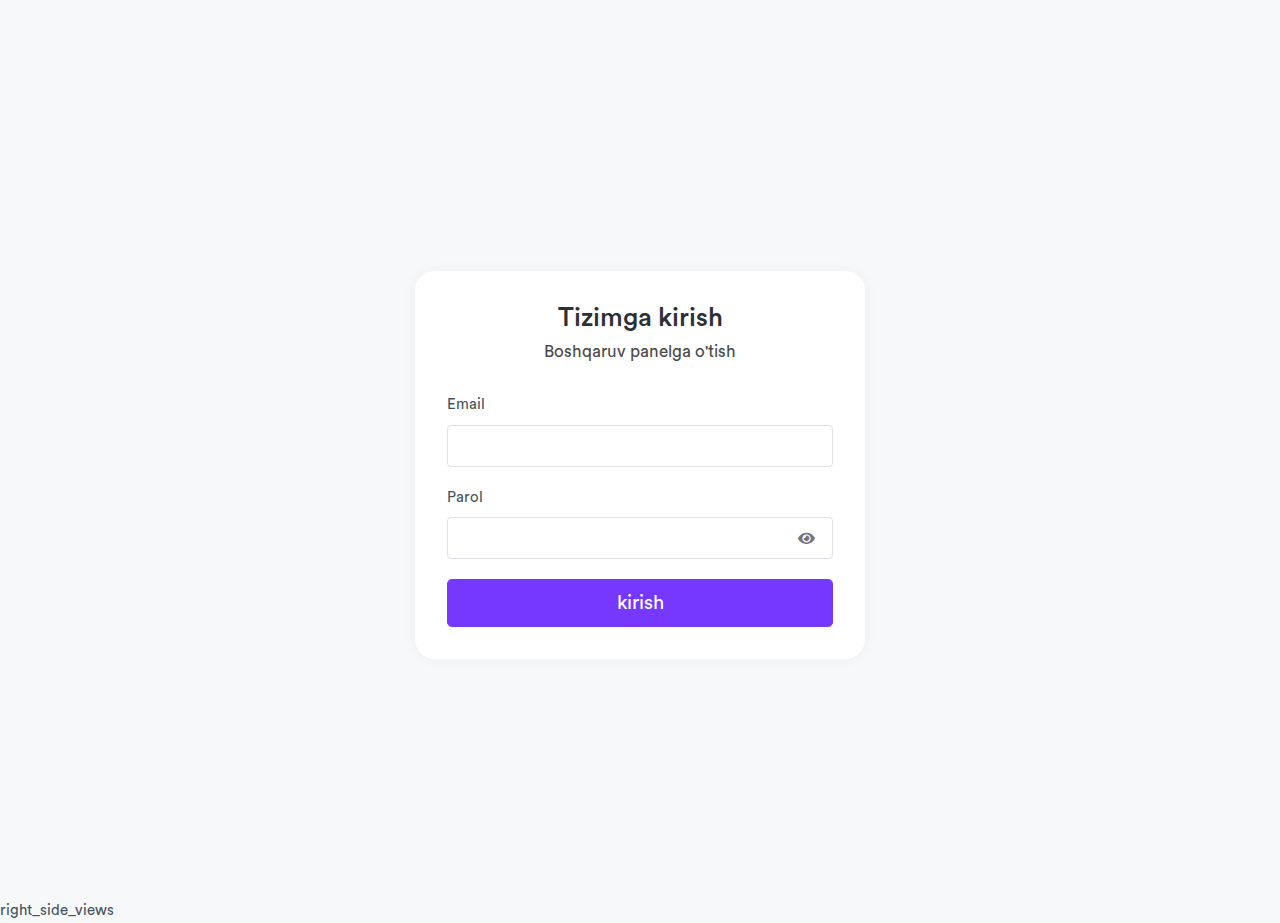
<file: login.html>
<!DOCTYPE html>
<html lang="en">
<head>
    <meta charset="utf-8">
    <meta name="viewport" content="width=device-width, initial-scale=1.0, user-scalable=0">
    <title>Face ID - Tizimga kirish </title>
    
    <link rel="stylesheet" href="assets/css/bootstrap.min.css">
    <link rel="stylesheet" href="css/index.css">
    
    <link rel="stylesheet" href="assets/plugins/fontawesome/css/fontawesome.min.css">
    <link rel="stylesheet" href="assets/plugins/fontawesome/css/all.min.css">
    
    <link rel="stylesheet" href="assets/css/style.css">
</head>
<body>
    
    <div class="alerts">
        <div class="alert_wrapper">
            
        </div>
    </div>
    
    <div class="main-wrapper login-body">
        <div class="login-wrapper">
            <div class="container">
                <div class="loginbox">
                    <div class="login-right">
                        <div class="login-right-wrap">
                            <h1>Tizimga kirish</h1>
                            <p class="account-subtitle">Boshqaruv panelga o'tish</p>
                            <form id="form" class="form" action="index.html">
                                <div class="form-group">
                                    <label class="form-control-label">Email</label>
                                    <input id="inputLogin" type="email" class="form-control">
                                </div>
                                <div class="form-group">
                                    <label class="form-control-label">Parol</label>
                                    <div class="pass-group">
                                        <input id="inputPassword" type="password" class="form-control pass-input">
                                        <span class="fas fa-eye toggle-password"></span>
                                    </div>
                                </div>
                                <button class="btn btn-lg btn-block btn-primary w-100" type="submit">kirish</button>
                            </form>
                        </div>
                    </div>
                </div>
            </div>
        </div>
    </div>
    
    <script src="assets/js/jquery-3.6.0.min.js"></script>
    
    <script src="assets/js/bootstrap.bundle.min.js"></script>
    
    <script src="assets/js/feather.min.js"></script>
    
    <script src="assets/js/script.js"></script>

    
    <script type="module" src="utils/alert.js"></script>
    <script type="module" src="js/index.js"></script>


</body>
</html>
</file>
<file: css/index.css>
body{
    position: relative;
}

/* ScrollBar styles */
::-webkit-scrollbar {
    width: 10px;
    cursor: pointer;
}
::-webkit-scrollbar-thumb {
    border-radius: 15px;
    background:cyan;
} 

#z_index {
    z-index: 9 !important;
} 
.alerts{
    display: flex;
    justify-content: end;
}

.alert_wrapper{
    position: absolute;
    display: flex;
    flex-direction: column;
    padding-top: 20px;
    /* padding-right: 20px; */
}

.aler{
    transition: all 0.5s ease;
    /* transform: translateX(100%); */
    transform: translateX(-40px);
}

.edit_btn {
    border-radius: 8px;
}
.delete_btn{
    color: white !important;
    background-color: red;
    border-radius: 8px;
}
.table.dataTable {
    margin-top: 0px !important;
}
.table_head {
    position: relative;
    width: 100%;
    height: 50px;
    margin-top: 45px;
}
.thead_fixed {
    position: sticky;
    top: 0;
    width: 100%;
    height: 20px;
    z-index: 1;
}
</file>
<file: assets/css/style.css>
@font-face{font-family:circularstd;font-style:normal;font-weight:400;src:local('Circular Std Book'),url(../fonts/CircularStd-Book.woff) format('woff')}@font-face{font-family:circularstd;font-style:italic;font-weight:400;src:local('Circular Std Book Italic'),url(../fonts/CircularStd-BookItalic.woff) format('woff')}@font-face{font-family:circularstd;font-style:normal;font-weight:500;src:local('Circular Std Medium'),url(../fonts/CircularStd-Medium.woff) format('woff')}@font-face{font-family:circularstd;font-style:italic;font-weight:500;src:local('Circular Std Medium Italic'),url(../fonts/CircularStd-MediumItalic.woff) format('woff')}@font-face{font-family:circularstd;font-style:normal;font-weight:600;src:local('Circular Std Bold'),url(../fonts/CircularStd-Bold.woff) format('woff')}@font-face{font-family:circularstd;font-style:italic;font-weight:600;src:local('Circular Std Bold Italic'),url(../fonts/CircularStd-BoldItalic.woff) format('woff')}@font-face{font-family:circularstd;font-style:normal;font-weight:800;src:local('Circular Std Black'),url(../fonts/CircularStd-Black.woff) format('woff')}@font-face{font-family:circularstd;font-style:italic;font-weight:800;src:local('Circular Std Black Italic'),url(../fonts/CircularStd-BlackItalic.woff) format('woff')}@font-face{font-family:material icons;font-style:normal;font-weight:400;src:url(../fonts/MaterialIcons-Regular.eot);src:local('Material Icons'),local('MaterialIcons-Regular'),url(../fonts/MaterialIcons-Regular.woff2) format('woff2'),url(../fonts/MaterialIcons-Regular.woff) format('woff'),url(../fonts/MaterialIcons-Regular.ttf) format('truetype')}html{height:100%}body{background-color:#f7f8f9;color:#455560;font-family:circularstd,sans-serif;font-size:.9375rem;height:100%;line-height:1.5;overflow-x:hidden}h1,h2,h3,h4,h5,h6{font-family:circularstd,sans-serif;margin-top:0;color:#2c3038}a{text-decoration:none}a:hover,a:active,a:focus{outline:none;text-decoration:none}input:-webkit-autofill,input:-webkit-autofill:hover,input:-webkit-autofill:focus{-webkit-box-shadow:0 0 0 1000px #fff inset!important}label{margin-bottom:.5rem}.form-control{border:1px solid #dee2e6;box-shadow:none;color:#333;padding:.54688rem .875rem;font-size:.875rem;height:calc(1.6em + 1.21875rem);line-height:1.6;font-weight:400;color:#1e2022}textarea.form-control{height:auto}.form-control:focus{box-shadow:0 0 10px rgba(136,136,136,.125);outline:0;border-color:#c1c9d0}.form-control-sm{height:calc(1.5em + 1rem);padding:.4375rem .65625rem;font-size:.8125rem;line-height:1.5;border-radius:.25rem}.form-control-lg{height:calc(1.5em + 1.875rem);padding:.875rem 1.09375rem;font-size:1rem;line-height:1.5;border-radius:.3125rem}a{color:#377dff}a:hover{color:#0052ea;text-decoration:none}p{margin-top:0;margin-bottom:1rem}p:last-child{margin-bottom:0}dl,ol,ul{margin-top:0;margin-bottom:0}input,button,a{transition:all .4s ease;-moz-transition:all .4s ease;-o-transition:all .4s ease;-transition:all .4s ease;-webkit-transition:all .4s ease}input,input:focus,button,button:focus{outline:none}input[type=file]{height:auto;min-height:calc(1.5em + .75rem + 2px)}input[type=text],input[type=password]{-webkit-appearance:none;-moz-appearance:none;appearance:none}textarea.form-control{resize:vertical}.navbar-nav>li{float:left}.form-group{margin-bottom:1.25rem}.form-group img{width:100%}.input-group .form-control{height:40px}.nav .open>a,.nav .open>a:focus,.nav .open>a:hover{background-color:rgba(0,0,0,.1);border-color:rgba(0,0,0,.1)}.material-icons{font-family:material icons;font-weight:400;font-style:normal;font-size:24px;display:inline-block;line-height:1;text-transform:none;letter-spacing:normal;word-wrap:normal;white-space:nowrap;direction:ltr;-webkit-font-smoothing:antialiased;text-rendering:optimizeLegibility;-moz-osx-font-smoothing:grayscale;font-feature-settings:'liga'}ul li{list-style:none}p:last-child{margin-bottom:0}.table{color:#333;max-width:100%;margin-bottom:0;width:100%}.table-striped>tbody>tr:nth-of-type(2n+1){background-color:#f8f9fa}.table.no-border>tbody>tr>td,.table>tbody>tr>th,.table.no-border>tfoot>tr>td,.table.no-border>tfoot>tr>th,.table.no-border>thead>tr>td,.table.no-border>thead>tr>th{padding:10px 8px}.table-nowrap td,.table-nowrap th{white-space:nowrap}.table.dataTable{border-collapse:collapse!important}table.table td h2{display:inline-block;font-size:inherit;font-weight:400;margin:0;padding:0;vertical-align:middle}table.table td h2.table-avatar{align-items:center;display:inline-flex;font-size:inherit;font-weight:400;margin:0;padding:0;vertical-align:middle;white-space:nowrap}.table>tbody>tr>td{padding:15px}.table .invoice-link{color:#7638ff}.table .invoice-link:hover{color:#377dff}table.table td h2 a{color:#333}table.table td h2 a:hover{color:#7638ff}table.table td .items-links{color:#1b2559}table.table td .items-links:hover{color:#7638ff}table.table td h2 span{color:#888;display:block;font-size:12px;margin-top:3px}.table thead{background-color:transparent;border-bottom:0}.table thead tr th{font-weight:500}.table.table-center td,.table.table-center th{vertical-align:middle}.table-hover tbody tr:hover{background-color:#f6f6f7}.table td,.table th{vertical-align:middle;white-space:nowrap}table.table .dropdown-action{margin-bottom:0}.table-bordered{border:1px solid rgba(0,0,0,.05)!important}.table-bordered td:first-child{border-top-left-radius:0!important;border-bottom-left-radius:0!important}.table-bordered td:last-child{border-top-right-radius:0!important;border-bottom-right-radius:0!important}.table-bordered th,.table-bordered td{border-color:rgba(0,0,0,.05)}.card-table .card-body{padding:0}.card-table .card-body .table>thead>tr>th{border-top:0}.card-table .card-body .table tr td:first-child,.card-table .card-body .table tr th:first-child{padding-left:1.5rem}.card-table .table td,.card-table .table th{border-top:1px solid #e2e5e8;padding:1rem .75rem;white-space:nowrap}.table>:not(:first-child){border:0}table.table td,table.table th{border-color:#dee2e6}.table-bordered td,.table-bordered th{border:1px solid #dee2e6}.table .dropdown-menu{width:200px;background:#fff;border:1px solid #f2ecff;box-shadow:0 4px 4px rgba(231,234,252,.75);border-radius:6px;margin-top:10px!important}.table .dropdown-item{font-weight:500;font-size:14px;color:#1b2559;display:flex;justify-content:start;align-items:center;margin-bottom:14px}.table .dropdown-item:last-child{margin-bottom:0}.dropdown-item:focus,.dropdown-item:hover{color:#7638ff;background:0 0}.table .dropdown-item.active,.table .dropdown-item:active{color:#fff;text-decoration:none;background-color:#7638ff}.table .dropdown-item i{font-size:16px}.dataTables_length select{appearance:auto}.block{display:block!important}.bullets li{list-style:inherit}#toggle_btn i{font-size:22px}.bg-1{background-color:#ffeec3}.bg-1 i{color:#ffb800}.bg-2{background-color:#d1f3ff}.bg-2 i{color:#42cdff}.bg-3{background-color:#ceffd5}.bg-3 i{color:#52fb6a}.bg-4{background-color:#fccaff}.bg-4 i{color:#f555ff}.bg-5{background-color:#ffb800}.bg-6{background-color:#42cdff}.bg-7{background-color:#52fb6a}.bg-8{background-color:#f555ff}.table .btn{white-space:nowrap}table .badge{border-radius:6px;display:inline-block;font-size:14px;min-width:105px;padding:8px 20px;font-weight:500;text-align:center}.table .bg-success-dark{background:#008f64}.table .bg-danger-dark{background:red}.feather{width:18px;height:18px}.toggle_btn-two{color:#fff}.bg-one{background-color:#ffb800}.bg-one i{color:#fff}.bg-two{background-color:#0ce0ff}.bg-two i{color:#fff}.bg-three{background-color:#17d053}.bg-three i{color:#fff}.bg-four{background-color:#f555ff}.bg-four i{color:#fff}.btn.focus,.btn:focus{box-shadow:unset}.btn-white{background-color:#fff;border-color:#e7eaf3}.btn.btn-rounded{border-radius:50px}.bg-primary,.badge-primary{background-color:#7638ff!important}a.bg-primary:focus,a.bg-primary:hover,button.bg-primary:focus,button.bg-primary:hover{background-color:#621aff!important}.bg-success,.badge-success{background-color:#22cc62!important}a.bg-success:focus,a.bg-success:hover,button.bg-success:focus,button.bg-success:hover{background-color:#1eae55!important}.bg-info,.badge-info{background-color:#009efb!important}a.bg-info:focus,a.bg-info:hover,button.bg-info:focus,button.bg-info:hover{background-color:#028ee1!important}.bg-warning,.badge-warning{background-color:#ffbc34!important}a.bg-warning:focus,a.bg-warning:hover,button.bg-warning:focus,button.bg-warning:hover{background-color:#e9ab2e!important}.bg-danger,.badge-danger{background-color:red!important}a.bg-danger:focus,a.bg-danger:hover,button.bg-danger:focus,button.bg-danger:hover{background-color:#e63333!important}.bg-white{background-color:#fff}.bg-purple,.badge-purple{background-color:#9368e9!important}.text-primary,.dropdown-menu>li>a.text-primary{color:#7638ff!important}.text-success,.dropdown-menu>li>a.text-success{color:#22cc62!important}.text-danger,.dropdown-menu>li>a.text-danger{color:red!important}.text-info,.dropdown-menu>li>a.text-info{color:#009efb!important}.text-warning,.dropdown-menu>li>a.text-warning{color:#ffbc34!important}.text-purple,.dropdown-menu>li>a.text-purple{color:#7460ee!important}.text-muted{color:#757575!important}.btn-primary{background-color:#7638ff;border:1px solid #7638ff}.btn-primary:hover,.btn-primary:focus,.btn-primary.active,.btn-primary:active,.open>.dropdown-toggle.btn-primary{background-color:#621aff;border:1px solid #621aff}.btn-primary.active.focus,.btn-primary.active:focus,.btn-primary.active:hover,.btn-primary.focus:active,.btn-primary:active:focus,.btn-primary:active:hover,.open>.dropdown-toggle.btn-primary.focus,.open>.dropdown-toggle.btn-primary:focus,.open>.dropdown-toggle.btn-primary:hover{background-color:#621aff;border:1px solid #621aff}.btn-primary.active:not(:disabled):not(.disabled),.btn-primary:active:not(:disabled):not(.disabled),.show>.btn-primary.dropdown-toggle{background-color:#621aff;border-color:#621aff;color:#fff}.btn-primary.active:focus:not(:disabled):not(.disabled),.btn-primary:active:focus:not(:disabled):not(.disabled),.show>.btn-primary.dropdown-toggle:focus{box-shadow:unset}.btn-primary.disabled,.btn-primary:disabled{background-color:#7638ff;border-color:#7638ff;color:#fff}.btn-secondary.active:focus:not(:disabled):not(.disabled),.btn-secondary:active:focus:not(:disabled):not(.disabled),.show>.btn-secondary.dropdown-toggle:focus{box-shadow:unset}.btn-success{background-color:#22cc62;border:1px solid #22cc62}.btn-success:hover,.btn-success:focus,.btn-success.active,.btn-success:active,.open>.dropdown-toggle.btn-success{background-color:#1eae55;border:1px solid #1eae55;color:#fff}.btn-success.active.focus,.btn-success.active:focus,.btn-success.active:hover,.btn-success.focus:active,.btn-success:active:focus,.btn-success:active:hover,.open>.dropdown-toggle.btn-success.focus,.open>.dropdown-toggle.btn-success:focus,.open>.dropdown-toggle.btn-success:hover{background-color:#1eae55;border:1px solid #1eae55}.btn-success.active:not(:disabled):not(.disabled),.btn-success:active:not(:disabled):not(.disabled),.show>.btn-success.dropdown-toggle{background-color:#1eae55;border-color:#1eae55;color:#fff}.btn-success.active:focus:not(:disabled):not(.disabled),.btn-success:active:focus:not(:disabled):not(.disabled),.show>.btn-success.dropdown-toggle:focus{box-shadow:unset}.btn-success.disabled,.btn-success:disabled{background-color:#22cc62;border-color:#22cc62;color:#fff}.btn-info{background-color:#009efb;border:1px solid #009efb}.btn-info:hover,.btn-info:focus,.btn-info.active,.btn-info:active,.open>.dropdown-toggle.btn-info{background-color:#028ee1;border:1px solid #028ee1}.btn-info.active.focus,.btn-info.active:focus,.btn-info.active:hover,.btn-info.focus:active,.btn-info:active:focus,.btn-info:active:hover,.open>.dropdown-toggle.btn-info.focus,.open>.dropdown-toggle.btn-info:focus,.open>.dropdown-toggle.btn-info:hover{background-color:#028ee1;border:1px solid #028ee1}.btn-info.active:not(:disabled):not(.disabled),.btn-info:active:not(:disabled):not(.disabled),.show>.btn-info.dropdown-toggle{background-color:#028ee1;border-color:#028ee1;color:#fff}.btn-info.active:focus:not(:disabled):not(.disabled),.btn-info:active:focus:not(:disabled):not(.disabled),.show>.btn-info.dropdown-toggle:focus{box-shadow:unset}.btn-info.disabled,.btn-info:disabled{background-color:#009efb;border-color:#009efb;color:#fff}.btn-warning{background-color:#ffbc34;border:1px solid #ffbc34}.btn-warning:hover,.btn-warning:focus,.btn-warning.active,.btn-warning:active,.open>.dropdown-toggle.btn-warning{background-color:#e9ab2e;border:1px solid #e9ab2e}.btn-warning.active.focus,.btn-warning.active:focus,.btn-warning.active:hover,.btn-warning.focus:active,.btn-warning:active:focus,.btn-warning:active:hover,.open>.dropdown-toggle.btn-warning.focus,.open>.dropdown-toggle.btn-warning:focus,.open>.dropdown-toggle.btn-warning:hover{background-color:#e9ab2e;border:1px solid #e9ab2e}.btn-warning.active:not(:disabled):not(.disabled),.btn-warning:active:not(:disabled):not(.disabled),.show>.btn-danger.dropdown-toggle{background-color:#e9ab2e;border-color:#e9ab2e;color:#fff}.btn-warning.active:focus:not(:disabled):not(.disabled),.btn-warning:active:focus:not(:disabled):not(.disabled),.show>.btn-warning.dropdown-toggle:focus{box-shadow:unset}.btn-warning.disabled,.btn-warning:disabled{background-color:#ffbc34;border-color:#ffbc34;color:#fff}.badge-secondary{background-color:#621aff!important}.btn-danger{background-color:red;border:1px solid red}.btn-danger:hover,.btn-danger:focus,.btn-danger.active,.btn-danger:active,.open>.dropdown-toggle.btn-danger{background-color:#ec1313;border:1px solid #ec1313}.btn-danger.active.focus,.btn-danger.active:focus,.btn-danger.active:hover,.btn-danger.focus:active,.btn-danger:active:focus,.btn-danger:active:hover,.open>.dropdown-toggle.btn-danger.focus,.open>.dropdown-toggle.btn-danger:focus,.open>.dropdown-toggle.btn-danger:hover{background-color:#ec1313;border:1px solid #ec1313}.btn-danger.active:not(:disabled):not(.disabled),.btn-danger:active:not(:disabled):not(.disabled),.show>.btn-danger.dropdown-toggle{background-color:#ec1313;border-color:#ec1313;color:#fff}.btn-danger.active:focus:not(:disabled):not(.disabled),.btn-danger:active:focus:not(:disabled):not(.disabled),.show>.btn-danger.dropdown-toggle:focus{box-shadow:unset}.btn-danger.disabled,.btn-danger:disabled{background-color:#f62d51;border-color:#f62d51;color:#fff}.btn-light.active:focus:not(:disabled):not(.disabled),.btn-light:active:focus:not(:disabled):not(.disabled),.show>.btn-light.dropdown-toggle:focus{box-shadow:unset}.btn-dark.active:focus:not(:disabled):not(.disabled),.btn-dark:active:focus:not(:disabled):not(.disabled),.show>.btn-dark.dropdown-toggle:focus{box-shadow:unset}.btn-outline-primary{color:#7638ff;border-color:#7638ff}.btn-outline-primary:hover{background-color:#7638ff;border-color:#7638ff}.btn-outline-primary:focus,.btn-outline-primary.focus{box-shadow:none}.btn-outline-primary.disabled,.btn-outline-primary:disabled{color:#7638ff;background-color:transparent}.btn-outline-primary:not(:disabled):not(.disabled):active,.btn-outline-primary:not(:disabled):not(.disabled).active,.show>.btn-outline-primary.dropdown-toggle{background-color:#7638ff;border-color:#7638ff}.btn-outline-primary:not(:disabled):not(.disabled):active:focus,.btn-outline-primary:not(:disabled):not(.disabled).active:focus,.show>.btn-outline-primary.dropdown-toggle:focus{box-shadow:none}.btn-outline-success{color:#22cc62;border-color:#22cc62}.btn-outline-success:hover{background-color:#22cc62;border-color:#22cc62}.btn-outline-success:focus,.btn-outline-success.focus{box-shadow:none}.btn-outline-success.disabled,.btn-outline-success:disabled{color:#22cc62;background-color:transparent}.btn-outline-success:not(:disabled):not(.disabled):active,.btn-outline-success:not(:disabled):not(.disabled).active,.show>.btn-outline-success.dropdown-toggle{background-color:#22cc62;border-color:#22cc62}.btn-outline-success:not(:disabled):not(.disabled):active:focus,.btn-outline-success:not(:disabled):not(.disabled).active:focus,.show>.btn-outline-success.dropdown-toggle:focus{box-shadow:none}.btn-outline-info{color:#00bcd4;border-color:#00bcd4}.btn-outline-info:hover{color:#fff;background-color:#00bcd4;border-color:#00bcd4}.btn-outline-info:focus,.btn-outline-info.focus{box-shadow:none}.btn-outline-info.disabled,.btn-outline-info:disabled{background-color:transparent;color:#00bcd4}.btn-outline-info:not(:disabled):not(.disabled):active,.btn-outline-info:not(:disabled):not(.disabled).active,.show>.btn-outline-info.dropdown-toggle{background-color:#00bcd4;border-color:#00bcd4}.btn-outline-info:not(:disabled):not(.disabled):active:focus,.btn-outline-info:not(:disabled):not(.disabled).active:focus,.show>.btn-outline-info.dropdown-toggle:focus{box-shadow:none}.btn-outline-warning{color:#ffbc34;border-color:#ffbc34}.btn-outline-warning:hover{color:#212529;background-color:#ffbc34;border-color:#ffbc34}.btn-outline-warning:focus,.btn-outline-warning.focus{box-shadow:none}.btn-outline-warning.disabled,.btn-outline-warning:disabled{background-color:transparent;color:#ffbc34}.btn-outline-warning:not(:disabled):not(.disabled):active,.btn-outline-warning:not(:disabled):not(.disabled).active,.show>.btn-outline-warning.dropdown-toggle{color:#212529;background-color:#ffbc34;border-color:#ffbc34}.btn-outline-warning:not(:disabled):not(.disabled):active:focus,.btn-outline-warning:not(:disabled):not(.disabled).active:focus,.show>.btn-outline-warning.dropdown-toggle:focus{box-shadow:none}.btn-outline-danger{color:red;border-color:red}.btn-outline-danger:hover{color:#fff;background-color:red;border-color:red}.btn-outline-danger:focus,.btn-outline-danger.focus{box-shadow:none}.btn-outline-danger.disabled,.btn-outline-danger:disabled{background-color:transparent;color:red}.btn-outline-danger:not(:disabled):not(.disabled):active,.btn-outline-danger:not(:disabled):not(.disabled).active,.show>.btn-outline-danger.dropdown-toggle{background-color:red;border-color:red}.btn-outline-danger:not(:disabled):not(.disabled):active:focus,.btn-outline-danger:not(:disabled):not(.disabled).active:focus,.show>.btn-outline-danger.dropdown-toggle:focus{box-shadow:none}.btn-outline-light{color:#ababab;border-color:#e6e6e6}.btn-outline-light.disabled,.btn-outline-light:disabled{color:#ababab}.pagination>.active>a,.pagination>.active>a:focus,.pagination>.active>a:hover,.pagination>.active>span,.pagination>.active>span:focus,.pagination>.active>span:hover{background-color:#7638ff;border-color:#7638ff}.pagination>li>a,.pagination>li>span{color:#7638ff}.page-link:hover{color:#7638ff}.page-link:focus{box-shadow:unset}.page-item.active .page-link{background-color:#7638ff;border-color:#7638ff}.dropdown-menu{border:1px solid #eff2f7;border-radius:.8rem;transform-origin:left top 0;background-color:#fff;box-shadow:0 0 1.25rem rgba(31,45,61,.08)}.navbar-nav .open .dropdown-menu{border:0;box-shadow:0 0 10px rgba(0,0,0,.1);background-color:#fff}.dropdown-menu{font-size:14px}.card{background:#fff;-webkit-box-shadow:0 0 13px 0 rgba(82,63,105,.05);box-shadow:0 0 13px 0 rgba(82,63,105,.05);margin-bottom:30px;border-radius:20px;display:inline-block;width:100%;border:0}.card-body{position:relative;padding:1.5rem}.card .card-header{border-color:#f0f1f5;background-color:#fff;padding:1.5rem}.card-header:first-child{border-top-left-radius:20px;border-top-right-radius:20px}.card-footer:last-child{border-bottom-left-radius:20px;border-bottom-right-radius:20px}.card-footer{background-color:#fff;border-top:1px solid #e6e6e6;padding:1rem}.table .thead-light th{font-size:16px;color:#1b2559;background-color:#f8f9fa;border-color:#eff2f7}.card .card-header .card-title{margin-bottom:0}.modal-footer.text-left{text-align:left}.modal-footer.text-center{text-align:center}.btn-light{border-color:#e6e6e6;color:#a6a6a6}.bootstrap-datetimepicker-widget table td.active,.bootstrap-datetimepicker-widget table td.active:hover{background-color:#7638ff;text-shadow:unset}.bootstrap-datetimepicker-widget table td.today:before{border-bottom-color:#7638ff}.bg-info-light{background-color:rgba(2,182,179,.12)!important;color:#1db9aa!important}.bg-primary-light{background-color:rgba(17,148,247,.12)!important;color:#2196f3!important}.bg-danger-light{background-color:rgb(255 218 218/49%)!important;color:red!important}.bg-warning-light{background-color:rgba(255,152,0,.12)!important;color:#f39c12!important}.bg-success-light{background-color:rgba(15,183,107,.12)!important;color:#26af48!important}.bg-purple-light{background-color:rgba(197,128,255,.12)!important;color:#c580ff!important}.bg-default-light{background-color:rgba(40,52,71,.12)!important;color:#283447!important}.card-two{border:1px solid #dbdfea;border-radius:5px}.badge-soft-primary{color:#405189;background-color:rgba(64,81,137,.1)}.badge-soft-secondary{color:#3577f1;background-color:rgba(53,119,241,.1)}.badge-soft-success{color:#0ab39c;background-color:rgba(10,179,156,.1)}.badge-soft-info{color:#299cdb;background-color:rgba(41,156,219,.1)}.badge-soft-warning{color:#f7b84b;background-color:rgba(247,184,75,.1)}.badge-soft-danger{color:#f06548;background-color:rgba(240,101,72,.1)}.badge-soft-dark{color:#212529;background-color:rgba(33,37,41,.1)}.badge-soft-light{color:#f3f6f9;background-color:rgba(243,246,249,.1)}.badge-outline-primary{color:#405189;border:1px solid #405189;background-color:transparent}.badge-outline-secondary{color:#3577f1;border:1px solid #3577f1;background-color:transparent}.badge-outline-success{color:#0ab39c;border:1px solid #0ab39c;background-color:transparent}.badge-outline-info{color:#299cdb;border:1px solid #299cdb;background-color:transparent}.badge-outline-warning{color:#f7b84b;border:1px solid #f7b84b;background-color:transparent}.badge-outline-danger{color:#f06548;border:1px solid #f06548;background-color:transparent}.badge-outline-dark{color:#212529;border:1px solid #212529;background-color:transparent}.badge-outline-light{color:#f3f6f9;border:1px solid #f3f6f9;background-color:transparent}.badge-gradient-primary{background:linear-gradient(135deg,#405189 0,#0ab39c 100%)}.badge-gradient-secondary{background:linear-gradient(135deg,#3577f1 0,#299cdb 100%)}.badge-gradient-success{background:linear-gradient(135deg,#0ab39c 0,#f7b84b 100%)}.badge-gradient-danger{background:linear-gradient(135deg,#f06548 0,#3577f1 100%)}.badge-gradient-warning{background:linear-gradient(135deg,#f7b84b 0,#eb990a 100%)}.badge-gradient-info{background:linear-gradient(135deg,#299cdb 0,#0ab39c 100%)}.badge-gradient-dark{background:linear-gradient(135deg,#212529 0,#405189 100%)}.modal{-webkit-overflow-scrolling:touch}.modal-footer.text-center{justify-content:center}.modal-footer.text-left{justify-content:flex-start}.modal-dialog.modal-md{max-width:600px}.custom-modal .modal-content{border:0;border-radius:10px}.custom-modal .modal-footer{border:0}.custom-modal .modal-header{border:0;justify-content:center;padding:30px 30px 0}.custom-modal .modal-footer{border:0;justify-content:center;padding:0 30px 30px}.custom-modal .modal-body{padding:30px}.custom-modal .close{background-color:#a0a0a0;border-radius:50%;color:#fff;font-size:13px;height:20px;line-height:20px;margin:0;opacity:1;padding:0;position:absolute;right:10px;top:10px;width:20px;z-index:99}.custom-modal .modal-title{font-size:22px}.modal-backdrop.show{opacity:.4;-webkit-transition-duration:400ms;transition-duration:400ms}.modal .card{box-shadow:unset}.form-header{text-align:center;margin-bottom:30px}.form-header h3{color:#1b2559;font-size:22px;font-weight:500;margin-bottom:10px}.form-header h4{color:#1b2559;font-size:24px;font-weight:500;margin-bottom:10px}.form-header p{color:#929292;font-size:15px;margin-bottom:0}.modal-btn>.row{margin-left:-8px;margin-right:-8px}.modal-btn>.row>div{padding-left:8px;padding-right:8px}.paid-continue-btn{background-color:#7638ff;border:1px solid #7638ff;border-radius:5px;color:#fff;display:block;font-size:18px;font-weight:600;padding:10px 20px;text-align:center}.paid-continue-btn:hover,.paid-continue-btn:focus,.paid-continue-btn:active{background-color:#fff;border:1px solid #7638ff;color:#7638ff}.paid-cancel-btn{background-color:#fff;border:1px solid #7638ff;border-radius:5px;color:#7638ff;display:block;font-size:18px;font-weight:600;padding:10px 20px;text-align:center}.paid-cancel-btn:hover,.paid-cancel-btn:focus,.paid-cancel-btn:active{background-color:#7638ff;border:1px solid #7638ff;color:#fff}.bank-details .modal-content{border:1px solid #f2ecff;border-radius:6px}.bank-details .modal-header{border:0;justify-content:space-between;padding:30px;align-items:center;display:flex;border-bottom:1px solid #e5e5e5}.bank-details .close{background:0 0;border:0;color:#1b2559;font-size:28px;line-height:normal;top:20px;width:auto;height:auto;right:20px}.bank-details .close:hover{color:#7638ff}.bank-details .modal-body{padding-bottom:10px;border-bottom:1px solid #e5e5e5}.bank-details .bank-inner-details label{font-size:16px;font-weight:600;color:#1b2559}.bank-details .bank-inner-details .form-control{height:50px}.bank-details .bank-inner-details textarea{min-height:100px}.bank-details .bank-inner-details .form-control::placeholder{color:#8f9bba}.bank-details .modal-footer>*{margin:0}.bank-details .modal-footer{justify-content:end;padding:30px}.bank-details-btn .btn{min-width:160px;border-radius:8px;padding:10px 0;color:#fff}.bank-details-btn .bank-cancel-btn{background:#1b2559}.bank-details-btn .bank-cancel-btn:hover{background:#7638ff}.bank-details-btn .bank-save-btn{background:#7638ff}.bank-details-btn .bank-save-btn:hover{background:#1b2559}.select2-container .select2-selection--single{border:1px solid #ddd;height:40px}.select2-container--default .select2-selection--single .select2-selection__arrow{height:38px;right:7px}.select2-container--default .select2-selection--single .select2-selection__arrow b{border-color:#ddd transparent transparent;border-style:solid;border-width:6px 6px 0;height:0;left:50%;margin-left:-10px;margin-top:-2px;position:absolute;top:50%;width:0}.select2-container--default.form-control-sm .select2-selection--single .select2-selection__arrow{top:7px}.select2-container--default.select2-container--open .select2-selection--single .select2-selection__arrow b{border-color:transparent transparent #ddd;border-width:0 6px 6px}.select2-container .select2-selection--single .select2-selection__rendered{padding-right:30px;padding-left:15px}.select2-container--default .select2-selection--single .select2-selection__rendered{color:#333;font-size:15px;font-weight:400;line-height:38px}.select2-container--default .select2-results__option--highlighted[aria-selected]{background-color:#7638ff}.select2-container--default .select2-selection--multiple{border:1px solid #ddd;min-height:40px}.nav-tabs{border-bottom:1px solid #e6e6e6}.card-header-tabs{border-bottom:0}.nav-tabs>li>a{margin-right:0;color:#888;border-radius:0}.nav-tabs>li>a:hover,.nav-tabs>li>a:focus{border-color:transparent;color:#333}.nav-tabs.nav-tabs-solid>li>a{color:#333}.nav-tabs.nav-tabs-solid>.active>a,.nav-tabs.nav-tabs-solid>.active>a:hover,.nav-tabs.nav-tabs-solid>.active>a:focus{background-color:#7638ff;border-color:#7638ff;color:#fff}.tab-content{padding-top:20px}.nav-tabs .nav-link{border-radius:0}.nav-tabs .nav-link:focus,.nav-tabs .nav-link:hover{background-color:#eee;border-color:transparent;color:#333}.nav-tabs.nav-justified>li>a{border-radius:0;margin-bottom:0}.nav-tabs.nav-justified>li>a:hover,.nav-tabs.nav-justified>li>a:focus{border-bottom-color:#ddd}.nav-tabs.nav-justified.nav-tabs-solid>li>a{border-color:transparent}.nav-tabs.nav-tabs-solid>li>a{color:#333;padding:10px 30px}.nav-tabs.nav-tabs-solid>li>a.active,.nav-tabs.nav-tabs-solid>li>a.active:hover,.nav-tabs.nav-tabs-solid>li>a.active:focus{background-color:#7638ff;border-color:#7638ff;color:#fff;padding:10px 30px}.nav-tabs.nav-tabs-solid.nav-tabs-rounded{border-radius:50px}.nav-tabs.nav-tabs-solid.nav-tabs-rounded>li>a{border-radius:50px}.nav-tabs.nav-tabs-solid.nav-tabs-rounded>li>a.active,.nav-tabs.nav-tabs-solid.nav-tabs-rounded>li>a.active:hover,.nav-tabs.nav-tabs-solid.nav-tabs-rounded>li>a.active:focus{border-radius:50px}.nav-tabs-justified>li>a{border-radius:0;margin-bottom:0}.nav-tabs-justified>li>a:hover,.nav-tabs-justified>li>a:focus{border-bottom-color:#ddd}.nav-tabs-justified.nav-tabs-solid>li>a{border-color:transparent}.nav-tabs.nav-justified.nav-tabs-top{border-bottom:1px solid #ddd}.nav-tabs.nav-justified.nav-tabs-top>li>a,.nav-tabs.nav-justified.nav-tabs-top>li>a:hover,.nav-tabs.nav-justified.nav-tabs-top>li>a:focus{border-width:2px 0 0}.nav-tabs.nav-tabs-top>li{margin-bottom:0}.nav-tabs.nav-tabs-top>li>a,.nav-tabs.nav-tabs-top>li>a:hover,.nav-tabs.nav-tabs-top>li>a:focus{border-width:2px 0 0}.nav-tabs.nav-tabs-top>li.open>a,.nav-tabs.nav-tabs-top>li>a:hover,.nav-tabs.nav-tabs-top>li>a:focus{border-top-color:#ddd}.nav-tabs.nav-tabs-top>li+li>a{margin-left:1px}.nav-tabs.nav-tabs-top>li>a.active,.nav-tabs.nav-tabs-top>li>a.active:hover,.nav-tabs.nav-tabs-top>li>a.active:focus{border-top-color:#7638ff}.nav-tabs.nav-tabs-bottom>li{margin-bottom:-1px}.nav-tabs.nav-tabs-bottom>li>a.active,.nav-tabs.nav-tabs-bottom>li>a.active:hover,.nav-tabs.nav-tabs-bottom>li>a.active:focus{border-bottom-width:2px;border-color:transparent;border-bottom-color:#7638ff;background-color:transparent;transition:none 0s ease 0s;-moz-transition:none 0s ease 0s;-o-transition:none 0s ease 0s;-transition:none 0s ease 0s;-webkit-transition:none 0s ease 0s}.nav-tabs.nav-tabs-solid{background-color:#fafafa;border:0}.nav-tabs.nav-tabs-solid>li{margin-bottom:0}.nav-tabs.nav-tabs-solid>li>a{border-color:transparent}.nav-tabs.nav-tabs-solid>li>a:hover,.nav-tabs.nav-tabs-solid>li>a:focus{background-color:#f5f5f5}.nav-tabs.nav-tabs-solid>.open:not(.active)>a{background-color:#f5f5f5;border-color:transparent}.nav-tabs-justified.nav-tabs-top{border-bottom:1px solid #ddd}.nav-tabs-justified.nav-tabs-top>li>a,.nav-tabs-justified.nav-tabs-top>li>a:hover,.nav-tabs-justified.nav-tabs-top>li>a:focus{border-width:2px 0 0}.section-header{margin-bottom:1.875rem}.section-header .section-title{color:#333}.line{background-color:#7638ff;height:2px;margin:0;width:60px}.comp-buttons .btn{margin-bottom:5px}.pagination-box .pagination{margin-top:0}.comp-dropdowns .btn-group{margin-bottom:5px}.progress-example .progress{margin-bottom:1.5rem}.progress-xs{height:4px}.progress-sm{height:15px}.progress.progress-sm{height:6px}.progress.progress-md{height:8px}.progress.progress-lg{height:18px}.row.row-sm{margin-left:-3px;margin-right:-3px}.row.row-sm>div{padding-left:3px;padding-right:3px}.avatar{position:relative;display:inline-block;width:3rem;height:3rem}.avatar>img{width:100%;height:100%;-o-object-fit:cover;object-fit:cover}.avatar-title{width:100%;height:100%;background-color:#7638ff;color:#fff;display:flex;align-items:center;justify-content:center}.avatar-away:before,.avatar-offline:before,.avatar-online:before{position:absolute;right:0;bottom:0;width:25%;height:25%;border-radius:50%;content:'';border:2px solid #fff}.avatar-online:before{background-color:#22cc62}.avatar-offline:before{background-color:red}.avatar-away:before{background-color:#ffbc34}.avatar .border{border-width:3px!important}.avatar .rounded{border-radius:6px!important}.avatar .avatar-title{font-size:18px}.avatar-xs{width:1.65rem;height:1.65rem}.avatar-xs .border{border-width:2px!important}.avatar-xs .rounded{border-radius:4px!important}.avatar-xs .avatar-title{font-size:12px}.avatar-xs.avatar-away:before,.avatar-xs.avatar-offline:before,.avatar-xs.avatar-online:before{border-width:1px}.avatar-sm{width:2.5rem;height:2.5rem}.avatar-sm .border{border-width:3px!important}.avatar-sm .rounded{border-radius:4px!important}.avatar-sm .avatar-title{font-size:15px}.avatar-sm.avatar-away:before,.avatar-sm.avatar-offline:before,.avatar-sm.avatar-online:before{border-width:2px}.avatar-lg{width:3.75rem;height:3.75rem}.avatar-lg .border{border-width:3px!important}.avatar-lg .rounded{border-radius:8px!important}.avatar-lg .avatar-title{font-size:24px}.avatar-lg.avatar-away:before,.avatar-lg.avatar-offline:before,.avatar-lg.avatar-online:before{border-width:3px}.avatar-xl{width:5rem;height:5rem}.avatar-xl .border{border-width:4px!important}.avatar-xl .rounded{border-radius:8px!important}.avatar-xl .avatar-title{font-size:28px}.avatar-xl.avatar-away:before,.avatar-xl.avatar-offline:before,.avatar-xl.avatar-online:before{border-width:4px}.avatar-xxl{width:5.125rem;height:5.125rem}.avatar-xxl .border{border-width:6px!important}.avatar-xxl .rounded{border-radius:8px!important}.avatar-xxl .avatar-title{font-size:30px}.avatar-xxl.avatar-away:before,.avatar-xxl.avatar-offline:before,.avatar-xxl.avatar-online:before{border-width:4px}.avatar-group{display:inline-flex}.avatar-group .avatar+.avatar{margin-left:-.75rem}.avatar-group .avatar-xs+.avatar-xs{margin-left:-.40625rem}.avatar-group .avatar-sm+.avatar-sm{margin-left:-.625rem}.avatar-group .avatar-lg+.avatar-lg{margin-left:-1rem}.avatar-group .avatar-xl+.avatar-xl{margin-left:-1.28125rem}.avatar-group .avatar:hover{z-index:1}.header{background:#fff;box-shadow:0 0 13px 0 rgba(82,63,105,.05);left:0;position:fixed;right:0;top:0;z-index:2;height:60px;border-radius:0 0 20px 20px}.header .header-left{float:left;height:60px;padding:0 20px;position:relative;text-align:center;width:240px;z-index:1;transition:all .2s ease-in-out}.header .header-left .logo,.header .header-left .dark-logo{display:inline-block;line-height:60px}.header .header-left .logo img{max-height:45px;width:auto}.header-left .logo.logo-small{display:none}.header .dropdown-menu>li>a{position:relative}.header .dropdown-toggle:after{display:none}.header .has-arrow .dropdown-toggle:after{border-top:0;border-left:0;border-bottom:2px solid #333;border-right:2px solid #333;content:'';height:8px;display:inline-block;pointer-events:none;-webkit-transform-origin:66% 66%;-transform-origin:66% 66%;transform-origin:66% 66%;-webkit-transform:rotate(45deg);-transform:rotate(45deg);transform:rotate(45deg);-webkit-transition:all .15s ease-in-out;transition:all .15s ease-in-out;width:8px;vertical-align:2px}.header .has-arrow .dropdown-toggle[aria-expanded=true]:after{-webkit-transform:rotate(-135deg);-transform:rotate(-135deg);transform:rotate(-135deg)}.user-menu{float:right;margin:0;position:relative;z-index:99;display:flex!important;padding-right:20px}.user-menu.nav>li>a{color:#333;font-size:14px;line-height:58px;padding:0 15px;height:60px}.user-menu.nav>li>a:hover i,.user-menu.nav>li>a:focus i{opacity:.8}.user-img{display:inline-block;margin-right:3px;position:relative}.user-img img{width:32px;border-radius:50%}.dropdown-item img{margin-right:5px}.user-menu.nav>li>a.mobile_btn{border:0;position:relative;padding:0;margin:0;cursor:pointer}.user-menu .dropdown-menu{min-width:200px;padding:0}.user-menu .dropdown-menu .dropdown-item{display:flex;align-items:center;padding:10px 15px}.user-menu .dropdown-menu .dropdown-item:hover{color:#7638ff;background-color:transparent}.header .dropdown-menu>li>a:focus,.header .dropdown-menu>li>a:hover{background-color:#7638ff;color:#fff}.header .dropdown-menu>li>a:focus i,.header .dropdown-menu>li>a:hover i{color:#fff}.header .dropdown-menu>li>a{padding:10px 18px}.header .dropdown-menu>li>a i{color:#7638ff;margin-right:10px;text-align:center;width:18px}.header .user-menu .dropdown-menu>li>a i{color:#7638ff;font-size:16px;margin-right:10px;min-width:18px;text-align:center}.header .user-menu .dropdown-menu>li>a:focus i,.header .user-menu .dropdown-menu>li>a:hover i{color:#fff}.mobile_btn{display:none;float:left}.slide-nav .sidebar{margin-left:0}.menu-title{color:#a3a3a3;display:block;font-size:14px;margin-bottom:5px;padding:0 25px}.sidebar-overlay{background-color:rgba(0,0,0,.6);display:none;height:100%;left:0;position:fixed;top:60px;width:100%;z-index:1000}.sidebar-overlay.opened{display:block}html.menu-opened{overflow:hidden}html.menu-opened body{overflow:hidden}.header-two{border-radius:0 0 0 0}.header-two:before{background:#f6f7f8;content:"";height:65px;position:absolute;left:-10px;width:51px;margin-left:231px}.mini-sidebar .header-two:before{width:41px}.header-three{border-radius:0 0 0 0}.header .header-left-two{background-color:#101924;border-bottom:1px solid #203247;border-radius:0 16px 0 0}.header .header-left-two .logo img,.header .header-left-two .dark-logo img,.header .header-left-four .dark-logo img{max-height:45px;width:155px}.header .header-left-two a{padding:0 0;margin-left:15px}.header .header-left-two a.dark-logo,.header .header-left-four a.dark-logo{display:none}.header .header-left-two a.dark-logo.show-logo,.header .header-left-four a.dark-logo.show-logo{display:inline-block}.mini-sidebar .header .header-left-two a.dark-logo.show-logo,.mini-sidebar .header .header-left-four a.dark-logo.show-logo{display:none}.header .header-left-three{width:66px;padding:0 5px;background:#101924}.header .header-left-three .logo img{max-height:45px;width:33px}.header-four{border-radius:0 0 0 0;background-color:#101924}.header .header-left-four a{padding:0 0;margin-left:15px}.user-menu-four.nav>li>a{color:#fff}.header .has-arrow .dropdown-toggle-four:after{border-bottom:2px solid #fff;border-right:2px solid #fff}.header .has-arrow .dropdown-toggle-four:hover:after{border-bottom:2px solid #333;border-right:2px solid #333}.user-menu-five.nav>ul>li{position:relative;border:none}.user-menu-five.nav>ul>li>a{color:#555a64;background-color:#101924}.user-menu-five.nav>ul>li>a:hover{background-color:#101924;border-color:transparent;color:#7638ff;border-bottom:2px solid #fff;border-right:2px solid #fff}.nav-tabs-five .nav-item.show .nav-link,.nav-tabs-five .nav-link.active,.nav-tabs-five .nav-item.show .nav-link,.nav-tabs-five .nav-link:hover,.nav-tabs-five .nav-item.show .nav-link,.nav-tabs-five .nav-link:focus{color:#fff;background-color:#101924;border-color:#101924 #101924 #101924;border-bottom:4px solid #7638ff}.user-menu-five.nav>li>a>svg{margin:0 8px}.header .has-arrow .dropdown-toggle-five:after{border-bottom:2px solid #555a64;border-right:2px solid #555a64}.header .has-arrow .dropdown-toggle-five:hover:after{border-bottom:2px solid #fff;border-right:2px solid #fff}.push-submenu>ul{padding-left:15px;transition:max-height .2s ease-in-out,visibility .2s ease-in-out}.push-submenu>ul .push-link{transition:opacity .2s ease-in-out}.push-submenu button{width:100%;color:#b3b3b1;padding:15px 30px;text-align:left;background:0 0;border:0}.push-submenu button:hover{color:#fff}.push-submenu>a,.push-submenu>button{position:relative}.push-submenu>a::after,.push-submenu>button::after{content:'';display:block;height:11px;width:8px;position:absolute;top:50%;right:15px;background:url(../img/arrow.svg) no-repeat;-webkit-transform:translateY(-50%);-ms-transform:translateY(-50%);transform:translateY(-50%);transition:transform .2s}.push-submenu-closed>ul{max-height:0;overflow:hidden;visibility:hidden}.push-submenu-closed .push-link{opacity:0}.push-submenu-open>ul{max-height:1000px;visibility:visible}.push-submenu-open .push-link{opacity:1}.push-submenu-open>a::after,.push-submenu-open>button::after{-webkit-transform:translateY(-50%) rotate(90deg);-ms-transform:translateY(-50%) rotate(90deg);transform:translateY(-50%) rotate(90deg)}.chat-window{display:flex;flex-wrap:wrap;position:relative;margin-bottom:1.875rem;box-shadow:0 0 13px 0 rgba(82,63,105,.05);border-radius:20px;overflow:hidden}.chat-window .chat-cont-left{border-right:1px solid #e5e5e5;flex:0 0 35%;left:0;max-width:35%;position:relative;z-index:4}.chat-window .chat-cont-left .chat-header{align-items:center;background-color:#fff;border-bottom:1px solid #e5e5e5;color:#324148;display:flex;height:72px;justify-content:space-between;padding:0 15px}.chat-window .chat-cont-left .chat-header span{font-size:20px;font-weight:600;text-transform:capitalize}.chat-window .chat-cont-left .chat-header .chat-compose{color:#8a8a8a;display:inline-flex}.chat-window .chat-cont-left .chat-search{background-color:#f5f5f6;border-bottom:1px solid #e5e5e5;padding:10px 15px;width:100%}.chat-window .chat-cont-left .chat-search .input-group{width:100%}.chat-window .chat-cont-left .chat-search .input-group .form-control{background-color:#fff;border-radius:50px!important;padding-left:36px}.chat-window .chat-cont-left .chat-search .input-group .form-control:focus{border-color:#ccc;box-shadow:none}.chat-window .chat-cont-left .chat-search .input-group .input-group-prepend{align-items:center;bottom:0;color:#666;display:flex;left:15px;pointer-events:none;position:absolute;top:0;z-index:4}.chat-window .chat-scroll{max-height:calc(100vh - 255px);overflow-y:auto}.chat-window .chat-cont-left .chat-users-list{background-color:#fff}.chat-window .chat-cont-left .chat-users-list a.media{border-bottom:1px solid #e5e5e5;padding:10px 15px;transition:all .2s ease 0s}.chat-window .chat-cont-left .chat-users-list a.media:last-child{border-bottom:0}.chat-window .chat-cont-left .chat-users-list a.media .media-img-wrap{margin-right:15px;position:relative}.chat-window .chat-cont-left .chat-users-list a.media .media-img-wrap .avatar{height:45px;width:45px}.chat-window .chat-cont-left .chat-users-list a.media .media-img-wrap .status{bottom:7px;height:10px;right:4px;position:absolute;width:10px;border:2px solid #fff}.chat-window .chat-cont-left .chat-users-list a.media .media-body{display:flex;justify-content:space-between;width:100%}.chat-window .chat-cont-left .chat-users-list a.media .media-body>div:first-child .user-name,.chat-window .chat-cont-left .chat-users-list a.media .media-body>div:first-child .user-last-chat{max-width:250px;overflow:hidden;text-overflow:ellipsis;white-space:nowrap}.chat-window .chat-cont-left .chat-users-list a.media .media-body>div:first-child .user-name{color:#333;text-transform:capitalize}.chat-window .chat-cont-left .chat-users-list a.media .media-body>div:first-child .user-last-chat{color:#8a8a8a;font-size:14px;line-height:24px}.chat-window .chat-cont-left .chat-users-list a.media .media-body>div:last-child{text-align:right}.chat-window .chat-cont-left .chat-users-list a.media .media-body>div:last-child .last-chat-time{color:#8a8a8a;font-size:13px}.chat-window .chat-cont-left .chat-users-list a.media:hover{background-color:#f5f5f6}.chat-window .chat-cont-left .chat-users-list a.media.read-chat .media-body>div:last-child .last-chat-time{color:#8a8a8a}.chat-window .chat-cont-left .chat-users-list a.media.active{background-color:#f5f5f6}.chat-window .chat-cont-right{flex:0 0 65%;max-width:65%}.chat-window .chat-cont-right .chat-header{align-items:center;background-color:#fff;border-bottom:1px solid #e5e5e5;display:flex;height:72px;justify-content:space-between;padding:0 15px}.chat-window .chat-cont-right .chat-header .back-user-list{display:none;margin-right:5px;margin-left:-7px}.chat-window .chat-cont-right .chat-header .media{align-items:center}.chat-window .chat-cont-right .chat-header .media .media-img-wrap{position:relative;display:flex;align-items:center;margin-right:15px}.chat-window .chat-cont-right .chat-header .media .media-img-wrap .avatar{height:50px;width:50px}.chat-window .chat-cont-right .chat-header .media .media-img-wrap .status{border:2px solid #fff;bottom:0;height:10px;position:absolute;right:3px;width:10px}.chat-window .chat-cont-right .chat-header .media .media-body .user-name{color:#333;font-size:16px;font-weight:600;text-transform:capitalize}.chat-window .chat-cont-right .chat-header .media .media-body .user-status{color:#666;font-size:14px}.chat-window .chat-cont-right .chat-header .chat-options{display:flex}.chat-window .chat-cont-right .chat-header .chat-options>a{align-items:center;border-radius:50%;color:#8a8a8a;display:inline-flex;height:30px;justify-content:center;margin-left:10px;width:30px}.chat-window .chat-cont-right .chat-body{background-color:#f5f5f6}.chat-window .chat-cont-right .chat-body ul.list-unstyled{margin:0 auto;padding:15px;width:100%}.chat-window .chat-cont-right .chat-body .media .avatar{height:30px;width:30px}.chat-window .chat-cont-right .chat-body .media .media-body{margin-left:20px}.chat-window .chat-cont-right .chat-body .media .media-body .msg-box>div{padding:10px 15px;border-radius:.25rem;display:inline-block;position:relative}.chat-window .chat-cont-right .chat-body .media .media-body .msg-box>div p{color:#333;margin-bottom:0}.chat-window .chat-cont-right .chat-body .media .media-body .msg-box+.msg-box{margin-top:5px}.chat-window .chat-cont-right .chat-body .media.received{margin-bottom:20px}.chat-window .chat-cont-right .chat-body .media:last-child{margin-bottom:0}.chat-window .chat-cont-right .chat-body .media.received .media-body .msg-box>div{background-color:#fff}.chat-window .chat-cont-right .chat-body .media.sent{margin-bottom:20px}.chat-window .chat-cont-right .chat-body .media.sent .media-body{align-items:flex-end;display:flex;flex-direction:column;justify-content:flex-end;margin-left:0}.chat-window .chat-cont-right .chat-body .media.sent .media-body .msg-box>div{background-color:#e3e3e3}.chat-window .chat-cont-right .chat-body .media.sent .media-body .msg-box>div p{color:#333}.chat-window .chat-cont-right .chat-body .chat-date{font-size:14px;margin:1.875rem 0;overflow:hidden;position:relative;text-align:center;text-transform:capitalize}.chat-window .chat-cont-right .chat-body .chat-date:before{background-color:#e0e3e4;content:"";height:1px;margin-right:28px;position:absolute;right:50%;top:50%;width:100%}.chat-window .chat-cont-right .chat-body .chat-date:after{background-color:#e0e3e4;content:"";height:1px;left:50%;margin-left:28px;position:absolute;top:50%;width:100%}.chat-window .chat-cont-right .chat-footer{background-color:#fff;border-top:1px solid #e0e3e4;padding:10px 15px;position:relative}.chat-window .chat-cont-right .chat-footer .input-group{width:100%;align-items:center}.chat-window .chat-cont-right .chat-footer .input-group .form-control{background-color:#f5f5f6;border:none;border-radius:50px!important}.chat-window .chat-cont-right .chat-footer .input-group .form-control:focus{background-color:#f5f5f6;border:none;box-shadow:none}.chat-window .chat-cont-right .chat-footer .input-group .input-group-prepend .btn,.chat-window .chat-cont-right .chat-footer .input-group .input-group-append .btn{background-color:transparent;border:none;color:#9f9f9f}.chat-window .chat-cont-right .chat-footer .input-group .input-group-append .btn.msg-send-btn{background-color:#7638ff;border-color:#7638ff;border-radius:50%;color:#fff;margin-left:10px}.msg-typing{width:auto;height:24px;padding-top:8px}.msg-typing span{height:8px;width:8px;float:left;margin:0 1px;background-color:#a0a0a0;display:block;border-radius:50%;opacity:.4}.msg-typing span:nth-of-type(1){animation:1s blink infinite .33333s}.msg-typing span:nth-of-type(2){animation:1s blink infinite .66666s}.msg-typing span:nth-of-type(3){animation:1s blink infinite .99999s}.chat-window .chat-cont-right .chat-body .media.received .media-body .msg-box{position:relative}.chat-window .chat-cont-right .chat-body .media.received .media-body .msg-box:first-child:before{border-bottom:6px solid transparent;border-right:6px solid #fff;border-top:6px solid transparent;content:"";height:0;left:-6px;position:absolute;right:auto;top:8px;width:0}.chat-window .chat-cont-right .chat-body .media.sent .media-body .msg-box{padding-left:50px;position:relative}.chat-window .chat-cont-right .chat-body .media.sent .media-body .msg-box:first-child:before{border-bottom:6px solid transparent;border-left:6px solid #e3e3e3;border-top:6px solid transparent;content:"";height:0;left:auto;position:absolute;right:-6px;top:8px;width:0}.chat-msg-info{align-items:center;display:flex;clear:both;flex-wrap:wrap;list-style:none;padding:0;margin:5px 0 0}.chat-msg-info li{font-size:13px;padding-right:16px;position:relative}.chat-msg-info li:not(:last-child):after{position:absolute;right:8px;top:50%;content:'';height:4px;width:4px;background:#d2dde9;border-radius:50%;transform:translate(50%,-50%)}.chat-window .chat-cont-right .chat-body .media.sent .media-body .msg-box .chat-msg-info li:not(:last-child)::after{right:auto;left:8px;transform:translate(-50%,-50%);background:#aaa}.chat-window .chat-cont-right .chat-body .media.received .media-body .msg-box>div .chat-time{color:rgba(50,65,72,.4)}.chat-window .chat-cont-right .chat-body .media.sent .media-body .msg-box>div .chat-time{color:rgba(50,65,72,.4)}.chat-msg-info li a{color:#777}.chat-msg-info li a:hover{color:#2c80ff}.chat-seen i{color:#00d285;font-size:16px}.chat-msg-attachments{padding:4px 0;display:flex;width:100%;margin:0 -1px}.chat-msg-attachments>div{margin:0 1px}.chat-window .chat-cont-right .chat-body .media.sent .media-body .msg-box>div .chat-msg-info{flex-direction:row-reverse}.chat-window .chat-cont-right .chat-body .media.sent .media-body .msg-box>div .chat-msg-attachments{flex-direction:row-reverse}.chat-window .chat-cont-right .chat-body .media.sent .media-body .msg-box>div .chat-msg-info li{padding-left:16px;padding-right:0;position:relative}.chat-attachment img{max-width:100%}.chat-attachment{position:relative;max-width:130px;overflow:hidden}.chat-attachment{border-radius:.25rem}.chat-attachment:before{position:absolute;top:0;bottom:0;left:0;right:0;background:#000;content:"";opacity:.4;transition:all .4s}.chat-attachment:hover:before{opacity:.6}.chat-attach-caption{position:absolute;left:0;right:0;bottom:0;color:#fff;padding:7px 15px;font-size:13px;opacity:1;transition:all .4s}.chat-attach-download{position:absolute;top:50%;left:50%;transform:translate(-50%,-50%);opacity:0;transition:all .4s;color:#fff;width:32px;line-height:32px;background:rgba(255,255,255,.2);text-align:center}.chat-attach-download:hover{color:#495463;background:#fff}.chat-attachment:hover .chat-attach-caption{opacity:0}.chat-attachment:hover .chat-attach-download{opacity:1}.chat-attachment-list{display:flex;margin:-5px}.chat-attachment-list li{width:33.33%;padding:5px}.chat-attachment-item{border:5px solid rgba(230,239,251,.5);height:100%;min-height:60px;text-align:center;font-size:30px;display:flex;align-items:center;justify-content:center}.chat-window .chat-cont-right .chat-body .media.sent .media-body .msg-box>div:hover .chat-msg-actions{opacity:1}.chat-msg-actions{position:absolute;left:-30px;top:50%;transform:translateY(-50%);opacity:0;transition:all .4s;z-index:2}.chat-msg-actions>a{padding:0 10px;color:#495463;font-size:24px}.chat-msg-actions>a:hover{color:#2c80ff}@keyframes blink{50%{opacity:1}}.btn-file{align-items:center;display:inline-flex;font-size:20px;justify-content:center;overflow:hidden;padding:0 .75rem;position:relative;vertical-align:middle}.btn-file input{cursor:pointer;filter:alpha(opacity=0);font-size:23px;height:100%;margin:0;opacity:0;position:absolute;right:0;top:0;width:100%}.top-nav-search{float:left;margin-left:15px}.top-nav-search form{margin-top:10px;position:relative;width:230px}.top-nav-search .form-control{border:1px solid #e5e5e5;border-radius:.5rem;color:#333;height:40px;padding:10px 50px 10px 15px;box-shadow:rgb(209 243 255/33%) 0 .2px 3px .1px}.top-nav-search .btn{background-color:transparent;border-color:transparent;color:#333;min-height:40px;padding:7px 15px;position:absolute;right:0;top:0}.top-nav-search.active form{display:block;left:0;position:absolute}.top-nav-search-two{margin-left:60px}.top-nav-search-three{margin-left:11px}.sidebar{background-color:#fff;bottom:0;left:0;margin-top:0;position:fixed;top:90px;transition:all .2s ease-in-out 0s;width:240px;z-index:1001;border-top-right-radius:20px;box-shadow:0 0 13px 0 rgba(82,63,105,.05);overflow-y:hidden}.sidebar.opened{-webkit-transition:all .4s ease;-moz-transition:all .4s ease;transition:all .4s ease}.sidebar-inner{height:100%;min-height:100%;transition:all .2s ease-in-out 0s}.sidebar-menu ul{font-size:15px;list-style-type:none;margin:0;padding:15px 0;position:relative}.sidebar-menu li a{color:#95979b;display:block;font-size:15px;height:auto;padding:0 20px}.sidebar-menu li a:hover{color:#7638ff}.sidebar-menu>ul>li>a:hover{background-color:rgba(118,56,255,.05);color:#7638ff}.sidebar-menu li.active>a{background-color:rgba(118,56,255,.05);color:#7638ff;position:relative}.sidebar-menu li.active>a::before{width:5px;content:"";height:100%;position:absolute;left:0;top:0;background:#7638ff;-webkit-transition:all .5s;-ms-transition:all .5s;transition:all .5s}.menu-title{color:#9e9e9e;display:flex;font-size:14px;opacity:1;padding:5px 15px;white-space:nowrap}.menu-title>i{float:right;line-height:40px}.sidebar-menu li.menu-title a{color:#ff9b44;display:inline-block;margin-left:auto;padding:0}.sidebar-menu li.menu-title a.btn{color:#fff;display:block;float:none;font-size:15px;margin-bottom:15px;padding:10px 15px}.sidebar-menu ul ul a.active{color:#7638ff}.mobile_btn{display:none;float:left}.sidebar .sidebar-menu>ul>li>a span{transition:all .2s ease-in-out 0s;display:inline-block;margin-left:10px;white-space:nowrap}.sidebar .sidebar-menu>ul>li>a span.chat-user{margin-left:0;overflow:hidden;text-overflow:ellipsis}.sidebar .sidebar-menu>ul>li>a span.badge{margin-left:auto}.sidebar-menu ul ul a{display:block;font-size:15px;padding:7px 10px 7px 45px;position:relative}.sidebar-menu ul ul a span{float:right}.sidebar-menu ul ul{display:none}.sidebar-menu ul ul ul a{padding-left:65px}.sidebar-menu ul ul ul ul a{padding-left:85px}.sidebar-menu>ul>li{margin-bottom:3px;position:relative}.sidebar-menu>ul>li:last-child{margin-bottom:25px}.sidebar-menu .menu-arrow{-webkit-transition:-webkit-transform .15s;-o-transition:-o-transform .15s;transition:transform .15s;position:absolute;right:15px;display:inline-block;font-family:"font awesome 5 free";font-weight:900;text-rendering:auto;line-height:40px;font-size:16px;-webkit-font-smoothing:antialiased;-moz-osx-font-smoothing:grayscale;-webkit-transform:translate(0,0);-transform:translate(0,0);-o-transform:translate(0,0);transform:translate(0,0);line-height:18px;top:11px}.sidebar-menu .menu-arrow:before{content:"\f105"}.sidebar-menu li a.subdrop .menu-arrow{-transform:rotate(90deg);-webkit-transform:rotate(90deg);-o-transform:rotate(90deg);transform:rotate(90deg)}.sidebar-menu ul ul a .menu-arrow{top:10px}.sidebar-menu>ul>li>a{align-items:center;display:flex;justify-content:flex-start;padding:8px 15px;position:relative;transition:all .2s ease-in-out 0s}.sidebar-menu>ul>li>a svg{width:18px}.sidebar-menu ul li a i{display:inline-block;font-size:16px;line-height:24px;text-align:left;vertical-align:middle;width:20px;transition:all .2s ease-in-out 0s}.sidebar-menu ul li.menu-title a i{font-size:16px!important;margin-right:0;text-align:right;width:auto}.sidebar-menu li a>.badge{color:#fff}.sidebar-two{background-color:#101924;top:60px;border-top-right-radius:0}.menu-title-two{color:#fff}.sidebar-menu-two{padding:20px 0 0}.sidebar-menu-two li.active>a{background-color:rgb(246 247 249)}.sidebar-menu-two li a{color:#6e82a5;display:block;font-size:15px;height:auto;padding:0 20px}.sidebar-menu-two>ul>li>a:hover{background-color:rgb(247 248 249);color:#7638ff}.sidebar-three{background-color:#fff;top:60px;border-top-right-radius:0;width:306px}.sidebar-three-three{left:unset}.menu-title-three{color:#757575}.sidebar-menu-three{border-bottom:none}.sidebar-menu-three>ul{border-bottom:none}.sidebar-menu-three li.active>a{background:rgba(118,56,255,.12)}.sidebar-menu-three li>a{color:#6e82a5;display:block;font-size:15px;height:auto;padding:9px 7px}.sidebar-menu-three>ul>li>a:hover{background:rgba(118,56,255,.12);color:#7638ff}.sidebar-menu-three li.active>a::before{right:0;left:auto;background:#7638ff}.sidebar-menu-three ul ul{padding:0}.sidebar-menu-three ul ul li a{padding-left:25px;display:inline-block}.ui-aside-compact .ui-aside{margin-left:0;-webkit-transition:all .301s;transition:all .301s}.ui-aside{float:left;width:66px;margin-left:0;color:rgba(255,255,255,.5);-webkit-transition:all .299s;transition:all .299s;padding:0;margin-right:11px}.ui-aside::before{content:"";position:absolute;top:0;bottom:0;width:inherit;background-color:inherit;border:inherit;z-index:-1;background:#001621 no-repeat center top;background-size:cover}.tab{border-bottom:none}.tab .tablinks{display:block;background-color:inherit;color:#6e82a5;padding:22px;width:100%;border:none;outline:none;text-align:left;cursor:pointer;position:relative;z-index:1;transition:.3s;margin:0;font-size:17px;border:1px solid #203247}.tab .tablinks.active{color:#fff;background-color:#001621;border-color:#182b3e #182b3e #182b3e}.tab .tablinks.active:after{width:5px;content:"";height:100%;position:absolute;left:0;top:0;background:#7638ff;-webkit-transition:all .5s;-ms-transition:all .5s;transition:all .5s}.tab .tablinks:hover{color:#fff;background-color:#101924;border-color:#a2212100}.tab .tablinks i img{width:16px}.tab .tablinks i img:hover{filter:invert(1) brightness(100);transform:scale(1);-webkit-transform:scale(1);-moz-transform:scale(1);-ms-transform:scale(1);-o-transform:scale(1)}.tab .tablinks.active>i img{filter:invert(1) brightness(100);transform:scale(1);-webkit-transform:scale(1);-moz-transform:scale(1);-ms-transform:scale(1);-o-transform:scale(1)}.tab .tablinks .active{background-color:#ccc}.tab .tablinks .active::before{width:5px;content:"";height:100%;position:absolute;left:0;top:0;background:#7638ff;-webkit-transition:all .5s;-ms-transition:all .5s;transition:all .5s}.tab .tablinks .active::before{width:5px;content:"";height:100%;position:absolute;left:0;top:0;background:#7638ff;-webkit-transition:all .5s;-ms-transition:all .5s;transition:all .5s}.tab-content-three{padding-top:20px;margin-left:65px}.sidebar-menu-three .menu-arrow{top:auto}.sidebar-four{background-color:#101924;top:60px;border-top-right-radius:0}.sidebar-menu-four>ul>li>a{padding:9px 15px}.sidebar-menu-four li a{color:#6e82a5;display:block;font-size:15px;height:auto;padding:0 20px}.sidebar-menu-four>ul>li>a:hover{background-color:rgb(247 248 249);color:#7638ff}.menu-title-four{color:#fff}.sidebar-five{background-color:transparent;top:0;border-top-right-radius:0;float:left;margin:0;position:relative;z-index:99;width:auto;overflow-y:visible;box-shadow:none}.sidebar-menu-five ul{padding:10px 0;position:relative;display:flex}.sidebar-menu-five ul .dropdown-menu-right{position:absolute;width:220px;height:auto;border:none}.sidebar-menu-five>ul>li{margin-bottom:0;position:relative}.sidebar-menu-five>ul>li:last-child{margin-bottom:0}.sidebar-menu-five li.active>a{background-color:rgb(247 248 249);color:#7638ff;position:relative}.sidebar-menu-five ul ul a span{transition:all .2s ease-in-out 0s;display:inline-block;margin-left:10px;white-space:nowrap;float:unset}.sidebar-menu-five>ul>li>a{color:#fff;z-index:9999}.sidebar-menu-five li a:hover{color:#7638ff;background-color:#fff}.sidebar-menu-five>ul>li>a:hover{background-color:rgb(16 25 36);color:#fff;border-bottom:3px solid #7638ff}.sidebar-menu-five .menu-arrow{transform:rotate(90deg);position:initial}.sidebar-menu-five li a.subdrop .menu-arrow{-webkit-transform:rotate(-90deg);transform:rotate(-90deg);transform:rotate(-90deg)}.sidebar-menu-five ul ul a:hover{background-color:rgba(118,56,255,.05);color:#7638ff}.header .dropdown-menu-five>li>a:focus,.header .dropdown-menu-five>li>a:hover{background-color:rgb(246 247 249);color:#7638ff}.header .nav-tabs{border:0}.calendar-events{border:1px solid transparent;cursor:move;padding:10px 15px}.calendar-events:hover{border-color:#e9e9e9;background-color:#fff}.calendar-events i{margin-right:8px}.calendar{float:left;margin-bottom:0}.fc-toolbar.fc-header-toolbar{margin-bottom:1.5rem}.none-border .modal-footer{border-top:none}.fc-toolbar h2{font-size:18px;font-weight:600;font-family:roboto,sans-serif;line-height:30px;text-transform:uppercase}.fc-day-grid-event .fc-time{font-family:roboto,sans-serif}.fc-day{background:#fff}.fc-toolbar .fc-state-active,.fc-toolbar .ui-state-active,.fc-toolbar button:focus,.fc-toolbar button:hover,.fc-toolbar .ui-state-hover{z-index:0}.fc th.fc-widget-header{background:#eee;font-size:14px;line-height:20px;padding:10px 0;text-transform:uppercase}.fc-unthemed th,.fc-unthemed td,.fc-unthemed thead,.fc-unthemed tbody,.fc-unthemed .fc-divider,.fc-unthemed .fc-row,.fc-unthemed .fc-popover{border-color:#f3f3f3}.fc-basic-view .fc-day-number,.fc-basic-view .fc-week-number{padding:2px 5px}.fc-button{background:#f1f1f1;border:none;color:#797979;text-transform:capitalize;box-shadow:none!important;border-radius:3px!important;margin:0 3px!important;padding:6px 12px!important;height:auto!important}.fc-text-arrow{font-family:inherit;font-size:16px}.fc-state-hover{background:#f3f3f3}.fc-state-highlight{background:#f0f0f0}.fc-state-down,.fc-state-active,.fc-state-disabled{background-color:#7638ff!important;color:#fff!important;text-shadow:none!important}.fc-cell-overlay{background:#f0f0f0}.fc-unthemed .fc-today{background:#fff}.fc-event{border-radius:2px;border:none;color:#fff!important;cursor:move;font-size:13px;margin:1px 7px;padding:5px;text-align:center}.fc-basic-view td.fc-week-number span{padding-right:8px;font-weight:700;font-family:roboto,sans-serif}.fc-basic-view td.fc-day-number{padding-right:8px;font-weight:700;font-family:roboto,sans-serif}.event-form .input-group .form-control{height:40px}.submit-section{text-align:center;margin-top:40px}.submit-btn{border-radius:50px;font-size:18px;font-weight:600;min-width:200px;padding:10px 20px}.dropdown-action{margin-bottom:5px}.dropdown-action .dropdown-toggle:after{display:none}.action-icon{color:#333;font-size:18px;display:inline-block}.table-inbox input[type=radio],.table-inbox input[type=checkbox]{cursor:pointer}.mail-list{list-style:none;padding:0}.mail-list>li>a{color:#333;display:block;padding:10px}.mail-list>li.active>a{color:#7638ff;font-weight:700}.unread .name,.unread .subject,.unread .mail-date{color:#000;font-weight:600}.table-inbox .starred.fas.fa-star{color:#ffd200}.table.table-inbox>tbody>tr>td,.table.table-inbox>tbody>tr>th,.table.table-inbox>tfoot>tr>td,.table.table-inbox>tfoot>tr>th,.table.table-inbox>thead>tr>td,.table.table-inbox>thead>tr>th{border-bottom:1px solid #f2f2f2;border-top:0}.table-inbox{font-size:15px;margin-bottom:0}.table.table-inbox thead{background-color:#fff}.note-editor.note-frame{border:1px solid #ddd;box-shadow:inherit}.note-editor.note-frame .note-statusbar{background-color:#fff}.note-editor.note-frame.fullscreen{top:60px}.note-editor.note-frame .btn-light{background-color:#f9f9f9;box-shadow:unset;color:#333}.mail-title{font-weight:700;text-transform:uppercase}.form-control.search-message{border-color:#ccc;border-radius:4px;height:38px;width:180px}.table-inbox tr{cursor:pointer}table.table-inbox tbody tr.checked{background-color:#ffc}.mail-label{font-size:16px!important;margin-right:5px}.attachments{list-style:none;margin:0;padding:0}.attachments li{border:1px solid #eee;float:left;margin-bottom:10px;margin-right:10px;width:180px}.attach-info{background-color:#f4f4f4;padding:10px}.attach-file{color:#777;font-size:70px;padding:10px;min-height:138px;display:flex;align-items:center;justify-content:center}.attach-file img{height:auto;max-width:100%}.mailview-header{border-bottom:1px solid #ddd;margin-bottom:20px;padding-bottom:15px}.mailview-footer{border-top:1px solid #ddd;margin-top:20px;padding-top:15px}.mailview-footer .btn-white{margin-top:10px;min-width:102px}.sender-img{float:left;margin-right:10px;width:40px}.sender-name{display:block}.receiver-name{color:#777}.mail-view-title{font-weight:500;font-size:24px;margin:0}.mail-view-action{float:right}.mail-sent-time{float:right}.inbox-menu{display:inline-block;margin:0 0 1.875rem;padding:0;width:100%}.inbox-menu li{display:inline-block;width:100%}.inbox-menu li+li{margin-top:2px}.inbox-menu li a{color:#333;display:inline-block;padding:10px 15px;width:100%;text-transform:capitalize;-webkit-transition:.3s ease;-moz-transition:.3s ease;transition:.3s ease}.inbox-menu li a i{font-size:16px;padding-right:10px;color:#878787}.inbox-menu li a:hover,.inbox-menu li.active a,.inbox-menu li a:focus{background:rgba(33,33,33,.05)}.compose-btn{margin-bottom:1.875rem}.compose-btn a{font-weight:600;padding:8px 15px}.error-page{align-items:center;color:#1f1f1f;display:flex}.error-page .main-wrapper{display:flex;flex-wrap:wrap;height:auto;justify-content:center;width:100%;min-height:unset}.error-box{margin:0 auto;max-width:480px;padding:1.875rem 0;text-align:center;width:100%}.error-box h1{color:#7638ff;font-size:10em}.error-box p{margin-bottom:1.875rem}.error-box .btn{border-radius:50px;font-size:18px;font-weight:600;min-width:200px;padding:10px 20px}.main-wrapper{width:100%;height:100vh;min-height:100vh}.page-wrapper{margin-left:240px;padding-top:60px;position:relative;transition:all .4s ease}.page-wrapper>.content{padding:1.875rem 1.875rem 0}.page-header{margin-bottom:1.875rem}.page-header .breadcrumb{background-color:transparent;color:#6c757d;font-size:1rem;font-weight:500;margin-bottom:0;padding:0}.page-header .breadcrumb a{color:#333}.page-title{color:#333;margin-bottom:5px}.page-wrapper-one{padding-top:60px}.page-wrapper-two{margin-left:265px;padding-top:0;min-height:70px}.page-wrapper-three{margin-left:315px;padding-top:80px;position:relative;transition:all .4s ease}.page-wrapper-four{margin-left:0;padding-top:60px;position:relative;transition:all .4s ease}.login-body{display:table;height:100vh;min-height:100vh}.logo-dark{max-width:180px;margin:auto;display:block}.login-wrapper{width:100%;height:100%;display:table-cell;vertical-align:middle;padding-top:1.875rem}.login-wrapper .loginbox{background-color:#fff;border-radius:20px;box-shadow:0 0 13px 0 rgba(82,63,105,.05);display:flex;margin:1.875rem auto;max-width:450px;width:100%}.login-wrapper .loginbox .login-left{align-items:center;background:linear-gradient(180deg,#8BC34A,#00bcd4);border-radius:6px 0 0 6px;flex-direction:column;justify-content:center;padding:80px;width:450px;display:flex}.login-wrapper .loginbox .login-right{align-items:center;display:flex;justify-content:center;padding:2rem;width:450px}.login-wrapper .loginbox .login-right .login-right-wrap{max-width:100%;flex:0 0 100%}.login-wrapper .loginbox .login-right h1{font-size:26px;font-weight:500;margin-bottom:5px;text-align:center}.account-subtitle{color:#4c4c4c;font-size:17px;margin-bottom:1.875rem;text-align:center}.login-wrapper .loginbox .login-right .forgotpass a{color:#a0a0a0}.login-wrapper .loginbox .login-right .forgotpass a:hover{color:#333;text-decoration:underline}.login-wrapper .loginbox .login-right .dont-have{color:#a0a0a0;margin-top:1.875rem}.login-wrapper .loginbox .login-right .dont-have a{color:#333}.login-wrapper .loginbox .login-right .dont-have a:hover{text-decoration:underline}.social-login{text-align:center}.social-login>span{color:#757575;margin-right:8px}.social-login>a{background-color:#ccc;border-radius:4px;color:#fff;display:inline-block;font-size:18px;height:32px;line-height:32px;margin-right:6px;text-align:center;width:32px}.social-login>a:last-child{margin-right:0}.social-login>a.facebook{background-color:#4b75bd}.social-login>a.google{background-color:#fe5240}.login-or{color:#757575;margin-bottom:20px;margin-top:20px;padding-bottom:10px;padding-top:10px;position:relative}.or-line{background-color:#e5e5e5;height:1px;margin-bottom:0;margin-top:0;display:block}.span-or{background-color:#fff;display:block;left:50%;margin-left:-20px;position:absolute;text-align:center;text-transform:uppercase;top:0;width:42px}.lock-user{margin-bottom:20px;text-align:center}.lock-user img{margin-bottom:15px;width:100px}.toggle-password{position:absolute;right:17px;top:50%;transform:translateY(-50%);color:#757575;cursor:pointer}.toggle-password.fa-eye{margin-right:1px}.pass-group{position:relative}.notifications{padding:0}.notifications .notification-time{font-size:12px;line-height:1.35;color:#bdbdbd}.notifications .media{margin-top:0;border-bottom:1px solid #f5f5f5}.notifications .media:last-child{border-bottom:none}.notifications .media a{display:block;padding:10px 15px;border-radius:2px}.notifications .media a:hover{background-color:#fafafa}.notifications .media>.avatar{margin-right:10px}.notifications .media-list .media-left{padding-right:8px}.topnav-dropdown-header{border-bottom:1px solid #eee;text-align:center}.topnav-dropdown-header,.topnav-dropdown-footer{font-size:14px;height:40px;line-height:40px;padding-left:15px;padding-right:15px}.topnav-dropdown-footer{border-top:1px solid #eee}.topnav-dropdown-footer a{display:block;text-align:center;color:#333}.display-none{display:none}.user-menu.nav>li>a .badge{background-color:red;display:block;font-size:10px;font-weight:700;min-height:15px;min-width:15px;color:#fff;position:absolute;right:3px;top:6px}.user-menu.nav>li>a>i{font-size:1.5rem;line-height:60px}.user-menu.nav>li>a>svg{font-size:1.5rem;line-height:60px}.noti-details{color:#989c9e;margin-bottom:0}.noti-title{color:#333}.notifications .noti-content{height:290px;width:350px;overflow-y:auto;position:relative}.notification-list{list-style:none;padding:0;margin:0}.notifications ul.notification-list>li{margin-top:0;border-bottom:1px solid #f5f5f5}.notifications ul.notification-list>li:last-child{border-bottom:none}.notifications ul.notification-list>li a{display:block;padding:10px 15px;border-radius:2px}.notifications ul.notification-list>li a:hover{background-color:#fafafa}.notifications ul.notification-list>li .list-item{border:0;padding:0;position:relative}.topnav-dropdown-header .notification-title{color:#333;display:block;float:left;font-size:14px}.topnav-dropdown-header .clear-noti{color:#f83f37;float:right;font-size:12px;text-transform:uppercase}.noti-time{margin:0}.user-menu-four{border-bottom:none}.user-menu-five{border-bottom:none;float:left}.user-menu-five.nav>li>a{color:#555a64;height:59px}.dash-title{font-size:15px;font-weight:600}.dash-widget-icon{align-items:center;border-radius:10px;color:#fff;display:inline-flex;font-size:1.875rem;height:4rem;justify-content:center;text-align:center;width:4rem}.dash-count{font-size:18px;margin-left:15px;padding-top:5px}.dash-widget-info h3{margin-bottom:10px}.dash-widget-header{align-items:center;display:flex}.activity-feed{list-style:none;margin-bottom:0;margin-left:5px;padding:0}.activity-feed .feed-item{border-left:2px solid #e4e8eb;padding-bottom:19px;padding-left:20px;position:relative}.activity-feed .feed-item:last-child{border-color:transparent}.activity-feed .feed-item:after{content:"";display:block;position:absolute;top:0;left:-7px;width:12px;height:12px;border-radius:50%;background-color:#7638ff}.activity-feed .feed-item .feed-date{display:block;position:relative;color:#777;text-transform:uppercase;font-size:13px}.activity-feed .feed-item .feed-text{color:#777;position:relative}.activity-feed .feed-item .feed-text a{color:#333;font-weight:600}.modal-icon i{font-size:42px;color:#6c757d}.modal-footer{border-top:0;padding-top:0;padding-bottom:.75rem}.add-remove i{font-size:18px;cursor:pointer}.invoice-item .invoice-logo{margin-bottom:30px}.invoice-item .invoice-logo img{width:auto;max-height:52px}.invoice-item .invoice-text h2{color:#272b41;font-size:36px;font-weight:600}.invoice-item .invoice-details{text-align:right;font-weight:400}.invoice-item .invoice-details strong{color:#272b41}.invoice-item .invoice-details-two{text-align:left;color:#000}.invoice-item .invoice-text{padding-top:42px;padding-bottom:36px}.invoice-item .invoice-text h2{font-weight:400}.invoice-info{margin-bottom:20px}.invoice-info p{margin-bottom:0}.invoice-info.invoice-info2{text-align:right}.invoice-item .customer-text{font-size:20px;color:#000;font-weight:600;margin-bottom:16px;display:block}.invoice-item .customer-text a{font-size:14px;color:#7638ff;margin-left:12px}.invoice-table tr th,.invoice-table tr td,.invoice-table-two tr th,.invoice-table-two tr td{color:#272b41;font-weight:600;padding:15px 20px;line-height:inherit}.invoice-table tr td,.invoice-table-two tr td{font-weight:500}.invoice-table-two{margin-bottom:0}.invoice-table-two tr th,.invoice-table-two tr td{border-top:0}.invoice-table-two tr td{text-align:right}.invoice-info h5{font-size:16px;font-weight:500}.other-info{margin-top:10px}.file{visibility:hidden;position:absolute}.btn-group,.btn-group-vertical{position:relative;display:-inline-flexbox;display:inline-flex;vertical-align:middle}.font-size-14{font-size:14px}.settings-menu{margin-bottom:30px}.settings-menu ul{display:block;padding:0}.settings-menu ul li+li{margin-top:15px}.settings-menu ul li a{color:#1b2559;padding:0;border:0!important;display:inline-block}.settings-menu ul li a:hover,.settings-menu ul li a:focus{background-color:transparent!important;border:0!important}.settings-menu ul li a.active{color:#7638ff!important;border:0}.settings-menu ul li i{margin-right:10px;font-size:20px;min-width:25px}.toggle-switch{display:-ms-flexbox;display:flex;-ms-flex-align:center;align-items:center;cursor:pointer}.toggle-switch:not(.form-group){margin-bottom:0}.toggle-switch-input{position:absolute;z-index:-1;opacity:0}.toggle-switch-content{-ms-flex:1;flex:1;margin-left:.5rem}.toggle-switch-label{position:relative;display:block;width:3rem;height:2rem;background-color:#e7eaf3;background-clip:content-box;border:.125rem solid transparent;border-radius:6.1875rem;transition:.3s}.toggle-switch-indicator{position:absolute;left:.125rem;bottom:50%;width:1.5rem;height:1.5rem;background-color:#fff;-webkit-transform:initial;transform:initial;box-shadow:0 3px 6px 0 rgba(140,152,164,.25);border-radius:50%;-webkit-transform:translate3d(0,50%,0);transform:translate3d(0,50%,0);transition:.3s}.toggle-switch-input:checked+.toggle-switch-label{background-color:#7638ff}.toggle-switch-input:checked+.toggle-switch-label .toggle-switch-indicator{-webkit-transform:translate3d(1.025rem,50%,0);transform:translate3d(1.025rem,50%,0)}.toggle-switch-input.is-valid+.toggle-switch-label{background-color:#00c9a7}.toggle-switch-input.is-invalid+.toggle-switch-label{background-color:#ed4c78}.toggle-switch-input:disabled+.toggle-switch-label{background-color:rgba(231,234,243,.5)}.toggle-switch-input:checked:disabled+.toggle-switch-label{background-color:rgba(55,125,255,.5)}.toggle-switch-sm .toggle-switch-label{width:2.5rem;height:1.6125rem}.toggle-switch-sm .toggle-switch-indicator{width:1.20938rem;height:1.20938rem}.toggle-switch-sm .toggle-switch-input:checked+.toggle-switch-label .toggle-switch-indicator{-webkit-transform:translate3d(.81094rem,50%,0);transform:translate3d(.81094rem,50%,0)}.cal-icon{position:relative;width:100%}.cal-icon:after{color:#979797;content:"\f073";display:block;font-family:"font awesome 5 free";font-weight:900;font-size:15px;margin:auto;position:absolute;right:15px;top:10px}.profile-cover{position:relative;padding:1.75rem 2rem;border-radius:.75rem;height:10rem}.profile-cover-wrap{position:absolute;top:0;right:0;left:0;height:10rem;background-color:#e7eaf3;border-radius:.75rem}.profile-cover-img{width:100%;height:10rem;-o-object-fit:cover;object-fit:cover;vertical-align:top;border-radius:.75rem}.cover-content{position:relative;z-index:1;padding:1rem 2rem;position:absolute;bottom:0;right:0}.custom-file-btn{position:relative;overflow:hidden}.custom-file-btn-input{position:absolute;top:0;left:0;z-index:-1;width:100%;height:100%;opacity:0}.profile-cover-avatar{display:-ms-flexbox;display:flex;margin:-6.3rem auto .5rem;border:3px solid #fff;border-radius:50%}.profile-cover-avatar input[type=file]{position:absolute;top:0;right:0;left:0;z-index:-1;opacity:0;width:100%;height:100%;background-color:rgba(19,33,68,.25);border-radius:50%;transition:.2s}.avatar-edit{position:absolute;bottom:0;right:0;cursor:pointer;border-radius:50%;width:36px;height:36px;display:-ms-inline-flexbox;display:inline-flex;-ms-flex-negative:0;flex-shrink:0;-ms-flex-pack:center;justify-content:center;-ms-flex-align:center;align-items:center;color:#677788;background-color:#fff;border-radius:50%;transition:.2s;box-shadow:0 3px 6px 0 rgba(140,152,164,.25)}.avatar-edit svg{width:18px}.card-table div.table-responsive>div.dataTables_wrapper>div.row:first-child{padding:1.5rem 1.5rem 0}.card-table div.table-responsive>div.dataTables_wrapper>div.row:last-child{padding:0 1.5rem 1.5rem}div.dataTables_wrapper div.dataTables_filter label{margin-bottom:0;position:relative}div.dataTables_wrapper div.dataTables_filter label i{position:absolute;top:13px;left:10px;font-size:14px}div.dataTables_wrapper div.dataTables_filter input{margin-left:0;display:inline-block;width:auto;padding-left:30px;border:1px solid #e5e5e5;color:#1b2559;height:40px;border-radius:8px}#filter_inputs{display:none}.input-label{display:block;color:#1e2022;font-size:.875rem}.submit-section{text-align:center;margin-top:40px}.submit-btn{border-radius:50px;font-size:18px;font-weight:600;min-width:200px;padding:10px 20px}.card-body-height{height:28rem;overflow:hidden;overflow-y:auto}.profile-cover-avatar .avatar-img{display:block;max-width:100%;height:100%;-o-object-fit:cover;object-fit:cover;pointer-events:none;border-radius:50%}.draggable{cursor:-webkit-grab;cursor:grab}.gu-unselectable .draggable{cursor:-webkit-grabbing;cursor:grabbing}#dd-handle .list-group,#multiple-list-group-a,#multiple-list-group-b{min-height:5.714rem}#dd-handle .list-group .handle,.gu-mirror .handle{padding:0 5px;margin-right:5px;background-color:rgba(0,0,0,.1);cursor:move;font-size:1.2rem}.custom-file-container{box-sizing:border-box;position:relative;display:block}.custom-file-container label{color:#4361ee}.custom-file-container__custom-file{box-sizing:border-box;position:relative;display:inline-block;width:100%;height:calc(2.25rem + 2px);margin-bottom:0;margin-top:5px}.custom-file-container__custom-file:hover{cursor:pointer}.custom-file-container__custom-file__custom-file-input{box-sizing:border-box;min-width:14rem;max-width:100%;height:calc(2.25rem + 2px);margin:0;opacity:0}.custom-file-container__custom-file__custom-file-input:focus~span{outline:1px dotted #515365;outline:5px auto -webkit-focus-ring-color}.custom-file-container__custom-file__custom-file-control{box-sizing:border-box;position:absolute;top:0;right:0;left:0;z-index:1;height:auto;overflow:hidden;line-height:1.5;user-select:none;background-clip:padding-box;border-radius:.25rem;height:auto;border:1px solid #f1f2f3;color:#3b3f5c;font-size:15px;padding:8px 10px;letter-spacing:1px;background-color:#f1f2f3}.custom-file-container__custom-file__custom-file-control__button{box-sizing:border-box;position:absolute;top:0;right:0;z-index:6;display:block;height:auto;padding:10px 16px;line-height:1.25;background-color:rgba(27,85,226,.23921568627450981);color:#4361ee;border-left:1px solid #e0e6ed;box-sizing:border-box}.custom-file-container__image-preview{box-sizing:border-box;transition:all .2s ease;margin-top:54px;margin-bottom:40px;height:250px;width:100%;border-radius:4px;background-size:contain;background-position:center center;background-repeat:no-repeat;background-color:#fff;overflow:auto;padding:15px}.custom-file-container__image-multi-preview{position:relative;box-sizing:border-box;transition:all .2s ease;border-radius:6px;background-size:cover;background-position:center center;background-repeat:no-repeat;float:left;margin:1.858736%;width:29.615861214%;height:90px;box-shadow:0 4px 10px 0 rgba(51,51,51,.25)}.custom-file-container__image-multi-preview__single-image-clear{left:-6px;background:#fff;position:absolute;width:20px;height:20px;border-radius:50%;text-align:center;margin-top:-6px;box-shadow:0 4px 10px 0 rgba(51,51,51,.25)}.custom-file-container__image-multi-preview__single-image-clear:hover{background:#cbcbbd;cursor:pointer}.custom-file-container__image-multi-preview__single-image-clear__icon{color:#4361ee;display:block;margin-top:-2px}.note-editor.card{padding:.5rem}.note-toolbar.card-header{padding:0;padding-bottom:.5rem}.irs--flat .irs-from,.irs--flat .irs-to,.irs--flat .irs-single,.irs--flat .irs-bar,.irs--flat .irs-handle>i:first-child,.irs--flat .irs-handle.state_hover>i:first-child,.irs--flat .irs-handle:hover>i:first-child{background-color:#7638ff}.irs--flat .irs-from:before,.irs--flat .irs-to:before,.irs--flat .irs-single:before{border-top-color:#7638ff}.ribbon-primary{background:#7366ff}.ribbon-bookmark.ribbon-primary:before{border-color:#7366ff;border-right-color:transparent}.ribbon-bookmark.ribbon-right.ribbon-primary:before{border-right-color:#7366ff;border-left-color:transparent}.ribbon-bookmark.ribbon-vertical-left.ribbon-primary:before,.ribbon-bookmark.ribbon-vertical-right.ribbon-primary:before{border-right-color:#7366ff;border-bottom-color:transparent}.ribbon-primary.ribbon-corner:before{border-top-color:#7366ff;border-left-color:#7366ff}.ribbon-primary.ribbon-corner.ribbon-right:before{border-right-color:#7366ff;border-left-color:transparent}.ribbon-primary.ribbon-corner.ribbon-bottom:before{border-top-color:transparent;border-bottom-color:#7366ff}.ribbon-primary.ribbon-clip:before{border-color:transparent;border-top-color:#43f;border-right-color:#43f}.ribbon-primary.ribbon-clip-right:before{border-right-color:transparent;border-top-color:#43f;border-left-color:#43f}.ribbon-primary.ribbon-clip-bottom:before{border-top-color:transparent;border-bottom-color:#43f;border-right-color:#43f}.ribbon-primary.ribbon-clip-bottom-right:before{border-top-color:transparent;border-bottom-color:#43f;border-right-color:transparent;border-left-color:#43f}.ribbon-secondary{background:#f73164}.ribbon-secondary{background:#f73164}.ribbon-bookmark.ribbon-secondary:before{border-color:#f73164;border-right-color:transparent}.ribbon-bookmark.ribbon-right.ribbon-secondary:before{border-right-color:#f73164;border-left-color:transparent}.ribbon-bookmark.ribbon-vertical-left.ribbon-secondary:before,.ribbon-bookmark.ribbon-vertical-right.ribbon-secondary:before{border-right-color:#f73164;border-bottom-color:transparent}.ribbon-secondary.ribbon-corner:before{border-top-color:#f73164;border-left-color:#f73164}.ribbon-secondary.ribbon-corner.ribbon-right:before{border-right-color:#f73164;border-left-color:transparent}.ribbon-secondary.ribbon-corner.ribbon-bottom:before{border-top-color:transparent;border-bottom-color:#f73164}.ribbon-secondary.ribbon-clip:before{border-color:transparent;border-top-color:#ec0944;border-right-color:#ec0944}.ribbon-secondary.ribbon-clip-right:before{border-right-color:transparent;border-top-color:#ec0944;border-left-color:#ec0944}.ribbon-secondary.ribbon-clip-bottom:before{border-top-color:transparent;border-bottom-color:#ec0944;border-right-color:#ec0944}.ribbon-secondary.ribbon-clip-bottom-right:before{border-top-color:transparent;border-bottom-color:#ec0944;border-right-color:transparent;border-left-color:#ec0944}.ribbon-success{background:#51bb25}.ribbon-success{background:#51bb25}.ribbon-bookmark.ribbon-success:before{border-color:#51bb25;border-right-color:transparent}.ribbon-bookmark.ribbon-right.ribbon-success:before{border-right-color:#51bb25;border-left-color:transparent}.ribbon-bookmark.ribbon-vertical-left.ribbon-success:before,.ribbon-bookmark.ribbon-vertical-right.ribbon-success:before{border-right-color:#51bb25;border-bottom-color:transparent}.ribbon-success.ribbon-corner:before{border-top-color:#51bb25;border-left-color:#51bb25}.ribbon-success.ribbon-corner.ribbon-right:before{border-right-color:#51bb25;border-left-color:transparent}.ribbon-success.ribbon-corner.ribbon-bottom:before{border-top-color:transparent;border-bottom-color:#51bb25}.ribbon-success.ribbon-clip:before{border-color:transparent;border-top-color:#3f901d;border-right-color:#3f901d}.ribbon-success.ribbon-clip-right:before{border-right-color:transparent;border-top-color:#3f901d;border-left-color:#3f901d}.ribbon-success.ribbon-clip-bottom:before{border-top-color:transparent;border-bottom-color:#3f901d;border-right-color:#3f901d}.ribbon-success.ribbon-clip-bottom-right:before{border-top-color:transparent;border-bottom-color:#3f901d;border-right-color:transparent;border-left-color:#3f901d}.ribbon-danger{background:#dc3545}.ribbon-danger{background:#dc3545}.ribbon-bookmark.ribbon-danger:before{border-color:#dc3545;border-right-color:transparent}.ribbon-bookmark.ribbon-right.ribbon-danger:before{border-right-color:#dc3545;border-left-color:transparent}.ribbon-bookmark.ribbon-vertical-left.ribbon-danger:before,.ribbon-bookmark.ribbon-vertical-right.ribbon-danger:before{border-right-color:#dc3545;border-bottom-color:transparent}.ribbon-danger.ribbon-corner:before{border-top-color:#dc3545;border-left-color:#dc3545}.ribbon-danger.ribbon-corner.ribbon-right:before{border-right-color:#dc3545;border-left-color:transparent}.ribbon-danger.ribbon-corner.ribbon-bottom:before{border-top-color:transparent;border-bottom-color:#dc3545}.ribbon-danger.ribbon-clip:before{border-color:transparent;border-top-color:#bd2130;border-right-color:#bd2130}.ribbon-danger.ribbon-clip-right:before{border-right-color:transparent;border-top-color:#bd2130;border-left-color:#bd2130}.ribbon-danger.ribbon-clip-bottom:before{border-top-color:transparent;border-bottom-color:#bd2130;border-right-color:#bd2130}.ribbon-danger.ribbon-clip-bottom-right:before{border-top-color:transparent;border-bottom-color:#bd2130;border-right-color:transparent;border-left-color:#bd2130}.ribbon-info{background:#a927f9}.ribbon-info{background:#a927f9}.ribbon-bookmark.ribbon-info:before{border-color:#a927f9;border-right-color:transparent}.ribbon-bookmark.ribbon-right.ribbon-info:before{border-right-color:#a927f9;border-left-color:transparent}.ribbon-bookmark.ribbon-vertical-left.ribbon-info:before,.ribbon-bookmark.ribbon-vertical-right.ribbon-info:before{border-right-color:#a927f9;border-bottom-color:transparent}.ribbon-info.ribbon-corner:before{border-top-color:#a927f9;border-left-color:#a927f9}.ribbon-info.ribbon-corner.ribbon-right:before{border-right-color:#a927f9;border-left-color:transparent}.ribbon-info.ribbon-corner.ribbon-bottom:before{border-top-color:transparent;border-bottom-color:#a927f9}.ribbon-info.ribbon-clip:before{border-color:transparent;border-top-color:#9106e7;border-right-color:#9106e7}.ribbon-info.ribbon-clip-right:before{border-right-color:transparent;border-top-color:#9106e7;border-left-color:#9106e7}.ribbon-info.ribbon-clip-bottom:before{border-top-color:transparent;border-bottom-color:#9106e7;border-right-color:#9106e7}.ribbon-info.ribbon-clip-bottom-right:before{border-top-color:transparent;border-bottom-color:#9106e7;border-right-color:transparent;border-left-color:#9106e7}.ribbon-light{background:#f4f4f4}.ribbon-light{background:#f4f4f4}.ribbon-bookmark.ribbon-light:before{border-color:#f4f4f4;border-right-color:transparent}.ribbon-bookmark.ribbon-right.ribbon-light:before{border-right-color:#f4f4f4;border-left-color:transparent}.ribbon-bookmark.ribbon-vertical-left.ribbon-light:before,.ribbon-bookmark.ribbon-vertical-right.ribbon-light:before{border-right-color:#f4f4f4;border-bottom-color:transparent}.ribbon-light.ribbon-corner:before{border-top-color:#f4f4f4;border-left-color:#f4f4f4}.ribbon-light.ribbon-corner.ribbon-right:before{border-right-color:#f4f4f4;border-left-color:transparent}.ribbon-light.ribbon-corner.ribbon-bottom:before{border-top-color:transparent;border-bottom-color:#f4f4f4}.ribbon-light.ribbon-clip:before{border-color:transparent;border-top-color:#dbdbdb;border-right-color:#dbdbdb}.ribbon-light.ribbon-clip-right:before{border-right-color:transparent;border-top-color:#dbdbdb;border-left-color:#dbdbdb}.ribbon-light.ribbon-clip-bottom:before{border-top-color:transparent;border-bottom-color:#dbdbdb;border-right-color:#dbdbdb}.ribbon-light.ribbon-clip-bottom-right:before{border-top-color:transparent;border-bottom-color:#dbdbdb;border-right-color:transparent;border-left-color:#dbdbdb}.ribbon-dark{background:#2c323f}.ribbon-dark{background:#2c323f}.ribbon-bookmark.ribbon-dark:before{border-color:#2c323f;border-right-color:transparent}.ribbon-bookmark.ribbon-right.ribbon-dark:before{border-right-color:#2c323f;border-left-color:transparent}.ribbon-bookmark.ribbon-vertical-left.ribbon-dark:before,.ribbon-bookmark.ribbon-vertical-right.ribbon-dark:before{border-right-color:#2c323f;border-bottom-color:transparent}.ribbon-dark.ribbon-corner:before{border-top-color:#2c323f;border-left-color:#2c323f}.ribbon-dark.ribbon-corner.ribbon-right:before{border-right-color:#2c323f;border-left-color:transparent}.ribbon-dark.ribbon-corner.ribbon-bottom:before{border-top-color:transparent;border-bottom-color:#2c323f}.ribbon-dark.ribbon-clip:before{border-color:transparent;border-top-color:#171a21;border-right-color:#171a21}.ribbon-dark.ribbon-clip-right:before{border-right-color:transparent;border-top-color:#171a21;border-left-color:#171a21}.ribbon-dark.ribbon-clip-bottom:before{border-top-color:transparent;border-bottom-color:#171a21;border-right-color:#171a21}.ribbon-dark.ribbon-clip-bottom-right:before{border-top-color:transparent;border-bottom-color:#171a21;border-right-color:transparent;border-left-color:#171a21}.ribbon-warning{background:#f8d62b}.ribbon-warning{background:#f8d62b}.ribbon-bookmark.ribbon-warning:before{border-color:#f8d62b;border-right-color:transparent}.ribbon-bookmark.ribbon-right.ribbon-warning:before{border-right-color:#f8d62b;border-left-color:transparent}.ribbon-bookmark.ribbon-vertical-left.ribbon-warning:before,.ribbon-bookmark.ribbon-vertical-right.ribbon-warning:before{border-right-color:#f8d62b;border-bottom-color:transparent}.ribbon-warning.ribbon-corner:before{border-top-color:#f8d62b;border-left-color:#f8d62b}.ribbon-warning.ribbon-corner.ribbon-right:before{border-right-color:#f8d62b;border-left-color:transparent}.ribbon-warning.ribbon-corner.ribbon-bottom:before{border-top-color:transparent;border-bottom-color:#f8d62b}.ribbon-warning.ribbon-clip:before{border-color:transparent;border-top-color:#e8c308;border-right-color:#e8c308}.ribbon-warning.ribbon-clip-right:before{border-right-color:transparent;border-top-color:#e8c308;border-left-color:#e8c308}.ribbon-warning.ribbon-clip-bottom:before{border-top-color:transparent;border-bottom-color:#e8c308;border-right-color:#e8c308}.ribbon-warning.ribbon-clip-bottom-right:before{border-top-color:transparent;border-bottom-color:#e8c308;border-right-color:transparent;border-left-color:#e8c308}.ribbon-wrapper{position:relative;padding-top:40px}.ribbon-wrapper .card-body,.ribbon-vertical-left-wrapper .card-body,.ribbon-vertical-right-wrapper .card-body{position:unset}.ribbon{padding:0 20px;height:30px;line-height:30px;clear:left;position:absolute;top:12px;left:0;color:#fff;z-index:1}.ribbon-right{left:auto;right:-2px}.ribbon-vertical-left-wrapper{padding-left:40px;position:relative}.ribbon-vertical-left{clear:none;padding:0 5px;height:70px;width:30px;line-height:70px;text-align:center;left:12px;top:-2px}.ribbon-vertical-right-wrapper{padding-right:40px}.ribbon-vertical-right{clear:none;padding:0 5px;height:70px;width:30px;line-height:70px;text-align:center;top:-2px;left:auto;right:12px}.timeline{position:relative;padding:20px 0;list-style:none;max-width:1200px;margin:0 auto}.timeline:before{content:" ";position:absolute;top:0;bottom:0;left:50%;width:3px;margin-left:-1.5px;background-color:#e9ecef}.timeline>li{position:relative;margin-bottom:20px}.timeline>li:before,.timeline>li:after{content:" ";display:table}.timeline>li:after{clear:both}.timeline>li:before,.timeline>li:after{content:" ";display:table}.timeline>li:after{clear:both}.timeline>li>.timeline-panel{float:left;position:relative;width:46%;padding:20px;border:1px solid #e9ecef;border-radius:.25rem;-webkit-box-shadow:0 1px 6px rgba(0,0,0,.05);box-shadow:0 1px 6px rgba(0,0,0,.05)}.timeline>li>.timeline-panel:before{content:" ";display:inline-block;position:absolute;top:26px;right:-8px;border-top:8px solid transparent;border-right:0 solid #e9ecef;border-bottom:8px solid transparent;border-left:8px solid #e9ecef}.timeline>li>.timeline-panel:after{content:" ";display:inline-block;position:absolute;top:27px;right:-7px;border-top:7px solid transparent;border-right:0 solid #fff;border-bottom:7px solid transparent;border-left:7px solid #fff}.timeline>li>.timeline-badge{z-index:1;position:absolute;top:16px;left:50%;width:50px;height:50px;margin-left:-25px;border-radius:50% 50% 50% 50%;text-align:center;font-size:1.4em;line-height:50px;color:#fff;overflow:hidden}.timeline>li.timeline-inverted>.timeline-panel{float:right}.timeline>li.timeline-inverted>.timeline-panel:before{right:auto;left:-8px;border-right-width:8px;border-left-width:0}.timeline>li.timeline-inverted>.timeline-panel:after{right:auto;left:-7px;border-right-width:7px;border-left-width:0}.timeline-badge.primary{background-color:#fb9678}.timeline-badge.success{background-color:#00c292}.timeline-badge.warning{background-color:#fec107}.timeline-badge.danger{background-color:#e46a76}.timeline-badge.info{background-color:#03a9f3}.timeline-title{margin-top:0;color:inherit;font-weight:400}.timeline-body>p,.timeline-body>ul{margin-bottom:0}.timeline-body>p+p{margin-top:5px}.cd-horizontal-timeline .events a{padding-bottom:6px;color:#621aff}.cd-horizontal-timeline .filling-line,.cd-horizontal-timeline .events a.selected::after{background:#621aff}.cd-horizontal-timeline .events a.selected::after{border-color:#621aff}.cd-horizontal-timeline .m-t-40{margin-top:25px!important}.cd-horizontal-timeline ol,.cd-horizontal-timeline ul{list-style:none}.cd-timeline-navigation a:hover,.cd-timeline-navigation a:focus{border-color:#621aff}.cd-horizontal-timeline a,.cd-horizontal-timeline a:hover,.cd-horizontal-timeline a:focus{color:#621aff}.cd-horizontal-timeline blockquote,.cd-horizontal-timeline q{quotes:none}.cd-horizontal-timeline blockquote:before,.cd-horizontal-timeline blockquote:after,.cd-horizontal-timeline q:before,.cd-horizontal-timeline q:after{content:'';content:none}.cd-horizontal-timeline table{border-collapse:collapse;border-spacing:0}.cd-horizontal-timeline{opacity:0;margin:2em auto;-webkit-transition:opacity .2s;-moz-transition:opacity .2s;transition:opacity .2s}.cd-horizontal-timeline::before{content:'mobile';display:none}.cd-horizontal-timeline.loaded{opacity:1}.cd-horizontal-timeline .timeline{position:relative;height:100px;width:90%;max-width:800px;margin:0 auto}.cd-horizontal-timeline .events-wrapper{position:relative;height:100%;margin:0 40px;overflow:hidden}.cd-horizontal-timeline .events-wrapper::after,.cd-horizontal-timeline .events-wrapper::before{content:'';position:absolute;z-index:2;top:0;height:100%;width:20px}.cd-horizontal-timeline .events-wrapper::before{left:0}.cd-horizontal-timeline .events-wrapper::after{right:0}.cd-horizontal-timeline .events{position:absolute;z-index:1;left:0;top:30px;height:2px;background:#dfdfdf;-webkit-transition:-webkit-transform .4s;-moz-transition:-moz-transform .4s;transition:transform .4s}.cd-horizontal-timeline .filling-line{position:absolute;z-index:1;left:0;top:0;height:100%;width:100%;background-color:#621aff;-webkit-transform:scaleX(0);-moz-transform:scaleX(0);-ms-transform:scaleX(0);-o-transform:scaleX(0);transform:scaleX(0);-webkit-transform-origin:left center;-moz-transform-origin:left center;-ms-transform-origin:left center;-o-transform-origin:left center;transform-origin:left center;-webkit-transition:-webkit-transform .3s;-moz-transition:-moz-transform .3s;transition:transform .3s}.cd-horizontal-timeline .events a{position:absolute;bottom:0;z-index:2;text-align:center;font-size:1rem;padding-bottom:15px;-webkit-transform:translateZ(0);-moz-transform:translateZ(0);-ms-transform:translateZ(0);-o-transform:translateZ(0);transform:translateZ(0)}.cd-horizontal-timeline .events a::after{content:'';position:absolute;left:50%;right:auto;-webkit-transform:translateX(-50%);-moz-transform:translateX(-50%);-ms-transform:translateX(-50%);-o-transform:translateX(-50%);transform:translateX(-50%);bottom:-5px;height:12px;width:12px;border-radius:50%;border:2px solid #dfdfdf;background-color:#f8f8f8;-webkit-transition:background-color .3s,border-color .3s;-moz-transition:background-color .3s,border-color .3s;transition:background-color .3s,border-color .3s}.no-touch .cd-horizontal-timeline .events a:hover::after{background-color:#621aff;border-color:#621aff}.cd-horizontal-timeline .events a.selected{pointer-events:none}.cd-horizontal-timeline .events a.selected::after{background-color:#621aff;border-color:#621aff}.cd-horizontal-timeline .events a.older-event::after{border-color:#621aff}.cd-timeline-navigation a{position:absolute;z-index:1;top:50%;bottom:auto;-webkit-transform:translateY(-50%);-moz-transform:translateY(-50%);-ms-transform:translateY(-50%);-o-transform:translateY(-50%);transform:translateY(-50%);height:34px;width:34px;border-radius:50%;border:2px solid #dfdfdf;overflow:hidden;color:transparent;text-indent:100%;white-space:nowrap;-webkit-transition:border-color .3s;-moz-transition:border-color .3s;transition:border-color .3s}.cd-timeline-navigation a::after{content:'';position:absolute;height:16px;width:16px;left:50%;top:50%;bottom:auto;right:auto;-webkit-transform:translateX(-50%) translateY(-50%);-moz-transform:translateX(-50%) translateY(-50%);-ms-transform:translateX(-50%) translateY(-50%);-o-transform:translateX(-50%) translateY(-50%);transform:translateX(-50%) translateY(-50%);background:url(../img/arrow.svg) no-repeat 0 0}.cd-timeline-navigation a.prev{left:0;-webkit-transform:translateY(-50%) rotate(180deg);-moz-transform:translateY(-50%) rotate(180deg);-ms-transform:translateY(-50%) rotate(180deg);-o-transform:translateY(-50%) rotate(180deg);transform:translateY(-50%) rotate(180deg)}.cd-timeline-navigation a.next{right:0}.no-touch .cd-timeline-navigation a:hover{border-color:#7b9d6f}.cd-timeline-navigation a.inactive{cursor:not-allowed}.cd-timeline-navigation a.inactive::after{background-position:0 -16px}.no-touch .cd-timeline-navigation a.inactive:hover{border-color:#dfdfdf}.cd-horizontal-timeline .events-content{position:relative;width:100%;margin:2em 0;overflow:hidden;-webkit-transition:height .4s;-moz-transition:height .4s;transition:height .4s}.cd-horizontal-timeline .events-content li{position:absolute;z-index:1;width:100%;left:0;top:0;-webkit-transform:translateX(-100%);-moz-transform:translateX(-100%);-ms-transform:translateX(-100%);-o-transform:translateX(-100%);transform:translateX(-100%);padding:0 5%;opacity:0;-webkit-animation-duration:.4s;-moz-animation-duration:.4s;animation-duration:.4s;-webkit-animation-timing-function:ease-in-out;-moz-animation-timing-function:ease-in-out;animation-timing-function:ease-in-out}.cd-horizontal-timeline .events-content li.selected{position:relative;opacity:1;-webkit-transform:translateX(0);-moz-transform:translateX(0);-ms-transform:translateX(0);-o-transform:translateX(0);transform:translateX(0)}.cd-horizontal-timeline .events-content li.enter-right,.cd-horizontal-timeline .events-content li.leave-right{-webkit-animation-name:cd-enter-right;-moz-animation-name:cd-enter-right;animation-name:cd-enter-right}.cd-horizontal-timeline .events-content li.enter-left,.cd-horizontal-timeline .events-content li.leave-left{-webkit-animation-name:cd-enter-left;-moz-animation-name:cd-enter-left;animation-name:cd-enter-left}.cd-horizontal-timeline .events-content li.leave-right,.cd-horizontal-timeline .events-content li.leave-left{-webkit-animation-direction:reverse;-moz-animation-direction:reverse;animation-direction:reverse}.cd-horizontal-timeline .events-content li>*{max-width:800px;margin:0 auto}.cd-horizontal-timeline .events-content h2{font-weight:600;margin-bottom:0}.cd-horizontal-timeline .events-content em{display:block;font-style:italic;margin:10px auto}.cd-horizontal-timeline .events-content em::before{content:'- '}.cd-horizontal-timeline .events-content p{font-size:16px}.cd-horizontal-timeline .timeline:before{content:" ";display:none;bottom:0;left:0%;width:0;margin-left:-1.5px;background-color:#eee}.cd-horizontal-timeline .events-content em,.cd-horizontal-timeline .events-content p{line-height:30px}.h-250{height:250px}.icons-list{padding:0;display:-ms-flexbox;display:flex;-ms-flex-wrap:wrap;flex-wrap:wrap}.icons-list li{display:block;width:40px;height:40px;display:flex;align-items:center;justify-content:center;border-radius:50%;font-size:18px;border-radius:50px;box-shadow:0 2px 3px rgb(215 197 255);border:1px solid #e6ebf1;color:#7638ff;margin:5px}.alertify .ajs-footer .ajs-buttons .ajs-button{font-weight:500}.alertify .ajs-footer .ajs-buttons .ajs-button.ajs-ok{color:#5156be}.alertify .ajs-footer .ajs-buttons.ajs-primary{text-align:right}.alertify .ajs-body .ajs-content .ajs-input:focus-visible{outline:0}.alertify .ajs-commands{right:4px;left:auto;margin:-14px 0 0 24px}.alertify-notifier .ajs-message{background-color:#5156be;border-color:#5156be;color:#fff;text-shadow:none!important}.alertify-notifier .ajs-message.ajs-success{background-color:#2ab57d;border-color:#2ab57d}.alertify-notifier .ajs-message.ajs-error{background-color:#fd625e;border-color:#fd625e}.alertify-notifier .ajs-message.ajs-warning{background-color:#ffbf53;border-color:#ffbf53}.alertify-notifier.ajs-right{right:10px;left:auto}.alertify-notifier.ajs-right .ajs-message{right:-320px;left:auto}.alertify-notifier.ajs-right .ajs-message.ajs-visible{right:290px;left:auto}.alertify-notifier.ajs-left{left:10px;right:auto}.alertify-notifier.ajs-left .ajs-message{left:-300px;right:auto}.alertify-notifier.ajs-left .ajs-message.ajs-visible{left:0;right:auto}body[data-layout-mode=dark] .alertify .ajs-dialog{background-color:#313533}body[data-layout-mode=dark] .alertify .ajs-footer,body[data-layout-mode=dark] .alertify .ajs-header{color:#ced4da;background-color:#313533;border-color:#3b403d}body[data-layout-mode=dark] .alertify .ajs-body{color:#adb5bd}body[data-layout-mode=dark] .alertify .ajs-body .ajs-content .ajs-input{color:#adb5bd;background-color:#363a38;border:1px solid #3b403d}body[data-layout-mode=dark] .alertify .ajs-footer .ajs-buttons .ajs-button{color:#adb5bd}body[data-layout-mode=dark] .alertify .ajs-footer .ajs-buttons .ajs-button.ajs-ok{color:#5156be}.alertify .ajs-footer .ajs-buttons .ajs-button{background-color:transparent;color:#000;border:0;font-size:14px;font-weight:700;text-transform:uppercase}.alertify .ajs-body .ajs-content .ajs-input{display:block;width:100%;padding:8px;margin:4px;border-radius:2px;border:1px solid #ccc}.alertify .ajs-header{border-bottom:1px solid #eee}.alertify .ajs-footer{border-top:1px solid #eee}.swal2-actions button{margin-right:10px}.swal2-title{font-size:22px!important}.sticky-sidebar{position:fixed;border:3px solid #555a64;top:50%;background:#555a64;z-index:600;right:0;padding:0;width:50px;box-shadow:0 0 15px rgb(0 0 0/12%);border-radius:5px 0 0 5px;transform:translateY(-50%);display:flex;flex-wrap:wrap;justify-content:center}.sticky-sidebar.show-sidebar{right:0;transition:ease all .8s;-webkit-transition:ease all .8s;-ms-transition:ease all .8s}.sidebar-icons{padding:7px 0}.sticky-sidebar>li>a{height:30px;width:30px;align-items:center;justify-content:center;color:#fff;position:relative;display:flex}.sticky-sidebar>li>a.feather-five{align-items:center;color:#fff;height:28px;width:22px;justify-content:center;text-align:center;transition:ease all .8s;-webkit-transition:ease all .8s;-ms-transition:ease all .8s}.sticky-sidebar>li>a:hover{left:0;transition:.3s;top:0;background:#fff;border-radius:4px;color:#7638ff;transition:ease all .8s;-webkit-transition:ease all .8s;-ms-transition:ease all .8s}.tooltip-five{position:relative;text-align:center;margin:auto}.sticky-sidebar>li>a:hover .feather-five{filter:invert(1) brightness(100)}.tooltip-five .tooltiptext{visibility:hidden;width:126px;background-color:#7638ff;color:#fff;text-align:center;border-radius:6px;padding:5px 0;position:absolute;z-index:111111;top:0;right:41px;font-size:14px;line-height:18px;text-transform:capitalize}.tooltip-five .tooltiptext:after{content:"";position:absolute;top:49%;left:100%;margin-top:-5px;border-width:5px;border-style:solid;border-color:transparent transparent transparent #7638ff}.tooltip-five:hover .tooltiptext{visibility:visible}.sidebar-content{width:500px;position:absolute;right:0;background:#fff}.sidebar-layout{width:500px;height:auto;background-color:rgb(0,0,0,.2);position:fixed;right:-500px;top:0;height:100vh;z-index:9999;overflow-x:hidden;-ms-overflow-style:none;scrollbar-width:none;overflow-y:scroll;transition:ease all .8s;-webkit-transition:ease all .8s;-ms-transition:ease all .8s}.sidebar-layout.show-layout{right:0;transition:ease all .8s;-webkit-transition:ease all .8s;-ms-transition:ease all .8s;-ms-overflow-style:none;scrollbar-width:none;overflow-y:scroll;width:100%}.sidebar-layout::-webkit-scrollbar{display:none}.sidebar-settings{width:500px;height:auto;background-color:rgb(0,0,0,.2);position:fixed;right:-500px;top:0;height:100vh;z-index:9999;overflow-x:hidden;-ms-overflow-style:none;scrollbar-width:none;overflow-y:scroll;transition:ease all .8s;-webkit-transition:ease all .8s;-ms-transition:ease all .8s}.sidebar-settings.show-settings{right:0;transition:ease all .8s;-webkit-transition:ease all .8s;-ms-transition:ease all .8s;-ms-overflow-style:none;scrollbar-width:none;overflow-y:scroll;width:100%}.sidebar-settings::-webkit-scrollbar{display:none}.siderbar-view{right:0;z-index:9999;transition:ease all .8s;-webkit-transition:ease all .8s;-ms-transition:ease all .8s}.siderbar-view.show-sidebar{right:500px;transition:ease all .8s;-webkit-transition:ease all .8s;-ms-transition:ease all .8s;z-index:99999}.sidebar-top{padding:0;border-bottom:1px solid #f0f1f5}.sidebar-logo img{max-height:45px;width:auto}.btn-closed{position:relative;z-index:1;color:red;border:1px solid transparent;align-items:center;display:flex;justify-content:center;text-align:center;float:right;padding:2px;top:0;width:25px;height:25px;border-radius:50px}.btn-closed:hover{opacity:.6}.sidebar-title{font-size:18px;color:#212529;margin:0 11px 15px;padding:0}.layout{padding:30px 11px;display:flex;align-items:center;justify-content:left}.layout:nth-child(2){justify-content:end}.layout-title{font-size:15px;color:#212529;margin:0;text-align:center}.layout-link{position:relative;z-index:9;width:100%;height:100%;display:inline-block}.sidebar-image{justify-content:center;flex-wrap:wrap;display:flex}.sidebar-image img{width:100%}.switch{position:relative;display:inline-block;width:46px;height:26px;margin-right:0}.switch input{opacity:0;width:0;height:0}.slider{position:absolute;cursor:pointer;top:0;left:0;right:0;bottom:0;background-color:#fff;-webkit-transition:.4s;transition:.4s;border:2px solid #6e82a5}.slider:before{position:absolute;content:"";height:16px;width:16px;left:4px;bottom:3px;background-color:#6e82a5;-webkit-transition:.4s;transition:.4s}.switch input:checked+.slider{background-color:#7638ff;border:2px solid #7638ff}.switch input:focus+.slider{box-shadow:0 0 1px #2196f3}.switch input:checked+.slider:before{-webkit-transform:translateX(26px);-ms-transform:translateX(26px);transform:translateX(20px);background:#fff}.slider.round{border-radius:45px}.slider.round:before{border-radius:50%}.sidebar-content .container-fluid{padding:20px}.sidebar-but{padding:6px 23px;background:#7638ff;border-radius:5px;display:inline-block;border:1px solid #7638ff;width:auto;margin:20px auto;color:#fff;border:1px solid #7638ff}.sidebar-but i{width:18px}.sidebar-but .reset-icon{width:18px}.sidebar-but span{transition:all .1s ease-in-out 0s;display:inline-block;margin-left:10px;white-space:nowrap;font-size:15px;line-height:25px}.sidebar-but:hover{background:#621aff;color:#fff}.sidebar-image-one{padding:0}.sidebar-image-one img{max-width:100%}.sidebar-sub-title{font-size:15px;color:#6e82a5;margin:10px 0 10px 11px;padding:0}.setting-title{font-size:12px;color:#212529;margin:0}.setting{padding:15px 11px;display:flex;align-items:center;justify-content:left}.setting:nth-child(2){justify-content:end}.switch-one{margin-right:0;width:38px;height:22px}.slider-one:before{height:14px;width:14px;left:2px;bottom:2px}.switch input:checked+.slider-one:before{-webkit-transform:translateX(26px);-ms-transform:translateX(26px);transform:translateX(16px);background:#fff}.sidebar-color{background:#fff;box-shadow:0 0 10px rgba(0,0,0,.11);border-radius:5px;padding:10px;width:100%;height:100%;margin:10px 0}.sidebar-color span{border-radius:1px;width:75px;height:75px;display:block;margin:1px}.sidebar-color-one{background:#fff;box-shadow:0 0 10px rgba(0,0,0,.11);border-radius:5px;padding:10px;width:100%;height:53px;margin:10px 0;display:inline-block}.submenu-five a{border-bottom:3px solid transparent}.sidebar-menu-five .nav{padding:0}.sidebar-menu-five .nav .submenu-five a{padding:17px 15px}.submenu-five a:hover{border-bottom:3px solid #7638ff}.sidebar-color-one span{border-radius:1px;width:54px;height:30px;display:inline-block;margin:0 3px}.color-one{background:#fff;border:1px solid #dbdfea}.color-two{background:#f0f1f5;border:1px solid #dbdfea}.color-three{background:#101924;border:1px solid #dbdfea}.color-four{background:#7638ff;border:1px solid #dbdfea}.color-five{background:#757575;border:1px solid #dbdfea}.color-six{background:#dbdfea;border:1px solid #dbdfea}.color-seven{background:#6e82a5;border:1px solid #dbdfea}.color-eight{background:#757575;border:1px solid #dbdfea}.sidebar-six{background-color:#fff}.sidebar-seven{background-color:#f0f1f5}.sidebar-six .sidebar-menu-five>ul>li>a,.sidebar-seven .sidebar-menu-five>ul>li>a{color:#95979b}.sidebar-six .dropdown-menu-five{background-color:#fff}.sidebar-eight .dropdown-menu-five{background-color:#101924}.sidebar-seven .dropdown-menu-five{background-color:#f0f1f5}.sidebar-menu-six>ul>li>a{padding:8px 15px}.menu-title-six{color:#9e9e9e}.sidebar-menu-six li.active>a{background-color:rgb(246 247 249)}.sidebar-menu-six li a{color:#6e82a5;display:block;font-size:15px;height:auto}.sidebar-menu-six>ul>li>a:hover{background-color:rgb(247 248 249);color:#7638ff}.header-six{border-radius:0 0 0 0;background-color:#fff}.header .header-left-six{background-color:#fff;border-bottom:1px solid #fff}.header .header-left-six a{padding:0 0;margin-left:15px}.user-menu-six.nav>li>a,.user-menu-seven.nav>li>a{color:#333}.header .has-arrow .dropdown-toggle-six:after{border-bottom:2px solid #333;border-right:2px solid #333}.header .has-arrow .dropdown-toggle-six:hover:after{border-bottom:2px solid #fff;border-right:2px solid #fff}.header .has-arrow .dropdown-toggle-six:hover:after,.header .has-arrow .dropdown-toggle-seven:hover:after{border-bottom:2px solid #333;border-right:2px solid #333}.sidebar-seven{background-color:#f0f1f5}.sidebar-menu-seven>ul>li>a{padding:8px 15px}.menu-title-seven{color:#9e9e9e}.sidebar-menu-seven li.active>a{background-color:rgb(246 247 249)}.sidebar-menu-seven li a{color:#6e82a5;display:block;font-size:15px;height:auto}.sidebar-menu-seven>ul>li>a:hover{background-color:rgb(247 248 249);color:#7638ff}.header-seven{border-radius:0 0 0 0;background-color:#f0f1f5}.header .header-left-seven{background-color:#f0f1f5;border-bottom:1px solid #f0f1f5}.header .header-left-seven a{padding:0 0;margin-left:15px}.user-menu-seven.nav>li>a{color:#333}.header-seven #toggle_btn{color:#333}.sidebar-eight{background-color:#101924}.sidebar-menu-eight>ul>li>a{padding:8px 15px}.menu-title-eight{color:#fff}.sidebar-menu-eight li.active>a{background-color:rgb(246 247 249)}.sidebar-menu-eight li a{color:#6e82a5;display:block;font-size:15px;height:auto}.sidebar-menu-eight>ul>li>a:hover{background-color:rgb(247 248 249);color:#7638ff}.header-eight{border-radius:0 0 0 0;background-color:#101924}.header .header-left-eight{background-color:#101924;border-bottom:1px solid #101924}.header .header-left-eight a{padding:0 0;margin-left:15px}.header .header-left-eight a img{max-height:45px;width:155px}.user-menu-eight.nav>li>a{color:#fff}.header .has-arrow .dropdown-toggle-eight:after{border-bottom:2px solid #fff;border-right:2px solid #fff}.header .has-arrow .dropdown-toggle-eight:hover:after{border-bottom:2px solid #333;border-right:2px solid #333}.sidebar-nine{background-color:#757575}.sidebar-menu-nine>ul>li>a{padding:8px 15px;color:#fff}.menu-title-nine{color:#fff}.sidebar-menu-nine li.active>a{background-color:rgb(246 247 249)}.sidebar-menu-nine li a{color:#fff;display:block;font-size:15px;height:auto}.sidebar-menu-nine>ul>li>a:hover{background-color:rgb(247 248 249);color:#757575}.header-nine{border-radius:0 0 0 0;background-color:#757575}.header .header-left-nine{background-color:#757575;border-bottom:1px solid #757575}.header .header-left-nine a{padding:0 0;margin-left:15px}.user-menu-nine.nav>li>a{color:#fff}.header .has-arrow .dropdown-toggle-nine:after{border-bottom:2px solid #fff;border-right:2px solid #fff}.header .has-arrow .dropdown-toggle-nine:hover:after{border-bottom:2px solid #333;border-right:2px solid #333}.sidebar-menu-ten li.active>a::before{background:#7638ff}.sidebar-menu-ten li.active>a{background-color:rgb(117 117 117);color:#dbdfea}.sidebar-menu-eleven li.active>a::before{background:#f0f1f5}.sidebar-menu-eleven li.active>a{background-color:rgb(117 117 117);color:#dbdfea}.sidebar-menu-twelve li.active>a::before{background:#7638ff}.sidebar-menu-twelve li.active>a{background-color:rgb(16 25 36);color:#6e82a5}.white-logo{display:none;line-height:60px}.white-logo.show-logo{display:block}.header .header-left .logo.hide-logo{display:none}.mini-sidebar .white-logo.show-logo{display:none}.invoices-links{color:#1b2559;margin-right:20px}.invoices-links:last-child{margin-right:0}.invoices-links:hover{color:#7638ff}.invoices-links.active{color:#7638ff}.invoices-links .feather{width:25px;height:25px}.report-card{border-radius:5px}.app-listing{padding:0;margin:0 -15px;list-style:none;display:flex;justify-content:space-between;align-items:flex-start}.app-listing li{width:20%;padding-left:10px;padding-right:10px}.multipleSelection .selectbox,.sortby .selectboxes{position:relative;background:#fff;width:100%;padding:13px 10px;font-weight:400;background:#fff;border:1px solid #f7f8f9;border-radius:7px;display:flex;display:-ms-flexbox;align-items:center;justify-content:space-between;cursor:pointer}.selectbox-cont{height:220px;overflow-y:auto;padding-right:5px}.selectbox-cont-one{overflow-y:inherit}.selectbox-cont::-webkit-scrollbar{width:4px;background:#eef1fe;height:10px}.selectbox-cont::-webkit-scrollbar-track{box-shadow:inset 0 0 5px #e7e7e7;border-radius:4px}.selectbox-cont::-webkit-scrollbar-thumb{background:rgba(231,234,252,.75);border-radius:4px}.selectbox-cont::-webkit-scrollbar-thumb:hover{background:rgba(231,234,252,.75)}.selectboxes.order-by{min-width:154px;background:#eef1fe;padding:6px 10px}.multipleSelection{position:relative;margin-bottom:20px}.multi-filter,.sortby{position:relative}.multi-filter:before{border:7px solid #fff;border-color:transparent transparent #fff #fff;box-shadow:-2px 2px 2px -1px rgb(0 0 0/10%);content:"";right:0;position:absolute;top:2px;-webkit-transform-origin:0 0;transform-origin:0 0;-webkit-transform:rotate(135deg);transform:rotate(135deg)}.multipleSelection #checkboxes,.sortby #checkbox{display:none;position:absolute;width:300px;left:0;z-index:1;margin-top:10px;padding:20px;background:#fff;border:1px solid #f2ecff;box-shadow:0 4px 44px rgba(231,234,252,.75);border-radius:6px}.multipleSelection #checkboxes-one{display:none;position:absolute;width:100%;left:0;z-index:1;margin-top:10px;padding:20px;background:#fff;border:1px solid #f2ecff;box-shadow:0 4px 44px rgba(231,234,252,.75);border-radius:6px}.multipleSelection #checkboxes-one::before{border:7px solid #f2ecff;border-color:transparent transparent #fff #fff;box-shadow:-2px 2px 2px -1px rgb(0 0 0/10%);content:"";left:30px;position:absolute;top:0;-webkit-transform-origin:0 0;transform-origin:0 0;-webkit-transform:rotate(135deg);transform:rotate(135deg)}#checkboxes-one .form-custom{margin-bottom:14px}#checkboxes-one .form-custom .form-control{padding-left:14px;border:1px solid rgba(231,234,252,.75);border-radius:6px}#checkboxes-one .btn-grey:hover{background:#1b2559;color:#fff}#checkboxes-one .btn-grey{background:rgba(231,234,252,.75);color:#1b2559;margin-top:10px}#checkboxes-one .btn,#checkbox .btn{font-size:14px;font-weight:500;padding:8px 0}.multipleSelection #checkboxes::before,.sortby #checkbox::before{border:7px solid #f2ecff;border-color:transparent transparent #fff #fff;box-shadow:-2px 2px 2px -1px rgb(0 0 0/10%);content:"";left:30px;position:absolute;top:0;-webkit-transform-origin:0 0;transform-origin:0 0;-webkit-transform:rotate(135deg);transform:rotate(135deg)}.check-list{position:relative}.date-picker{width:50%;float:left;padding-right:10px}#checkboxes .date-picker .bootstrap-datetimepicker-widget table td{padding-left:10px;padding-right:10px}#checkboxes .date-picker .form-custom .form-control{padding-left:10px}.date-list ul{padding:0;margin:0;list-style:none;text-align:center}.date-list ul li{width:100%;padding:0;padding-bottom:5px}.date-list ul li:last-child{padding-bottom:0}.date-list .date-btn{background:#fff;color:#1b2559;border:1px solid #e7eafc;border-radius:4px;padding:10px 0!important;width:100%}.date-list .date-btn:hover{background:#7638ff;color:#fff;border:1px solid #e7eafc}.form-custom{position:relative}.form-custom.cal-icon:after{font-size:14px}.form-custom i{position:absolute;top:10px;left:10px;color:#7e84a3}#checkboxes .form-custom{margin-bottom:14px}.card-header .form-custom .form-control{padding-left:30px;height:35px}#checkboxes .form-custom .form-control{padding-left:14px;border:1px solid rgba(231,234,252,.75);border-radius:6px}#checkboxes .form-custom .form-control::placeholder{color:#8f9bba}.multipleSelection #checkboxes.form-custom .form-control{padding-left:25px;background:#f5f6fa;border:1px solid #e6e9f4;border-radius:5px;height:33px}.multipleSelection #checkboxes .form-custom i{position:absolute;top:35%;left:6px;color:#7e84a3;font-size:12px}#checkboxes .btn,#checkbox .btn{font-size:14px;font-weight:500;padding:8px 0}#checkboxes .btn-grey{background:rgba(231,234,252,.75);color:#1b2559;margin-top:10px}#checkboxes .btn-grey:hover{background:#1b2559;color:#fff}.checkbox-title{font-weight:600;font-size:16px;color:#7638ff;margin-bottom:14px}.custom_check{color:#1b2559;display:inline-block;position:relative;font-size:14px;margin-bottom:15px;padding-left:30px;cursor:pointer;font-weight:400;-webkit-user-select:none;-moz-user-select:none;-ms-user-select:none;user-select:none}.custom_check input{position:absolute;opacity:0;cursor:pointer}.custom_check input:checked~.checkmark{background-color:#7638ff;border-color:#7638ff}.custom_check .checkmark{position:absolute;top:0;left:0;height:19px;width:21px;border:1px solid #c4c4c4;background-color:#fff;border-radius:6px;-moz-transition:all .3s ease-in-out;-o-transition:all .3s ease-in-out;-webkit-transition:all .3s ease-in-out;-ms-transition:all .3s ease-in-out;transition:all .3s ease-in-out}.custom_check .checkmark::after{content:"\f00c";font-family:"font awesome 5 free";font-weight:900;position:absolute;display:none;left:5px;top:2px;color:#fff;font-size:9px}.custom_check input:checked~.checkmark:after{display:block}.selectbox p{color:#1b2559;font-weight:500}.selectbox p .select-icon{color:#7638ff;width:20px;height:20px}.report-btn{margin-bottom:20px}.report-btn .btn{font-weight:600;color:#7638ff;background:#fff;border:2px solid #7638ff;border-radius:8px;width:100%;padding:11px 0}.report-btn .btn:hover{color:#fff;background:#7638ff;border:2px solid #7638ff}.report-btn .btn:hover img{filter:invert(0) brightness(100)}.invoices-tabs-card{background:0 0;box-shadow:unset}.invoices-main-tabs{border-bottom:2px solid #f3f3f3;padding-bottom:10px}.invoices-tabs ul{padding:0;margin:0;list-style:none}.invoices-tabs ul li{position:relative;display:inline-block;margin-right:36px}.invoices-tabs ul li:last-child{margin-right:0}.invoices-tabs ul li a{font-weight:600;font-size:16px;color:#1b2559;padding-bottom:24px}.invoices-tabs ul li a:hover{color:#7638ff}.invoices-tabs ul li a.active{color:#7638ff;border-bottom:2px solid #7638ff}.invoices-settings-btn{display:-webkit-box;display:-ms-flexbox;display:flex;-webkit-box-align:center;-ms-flex-align:center;align-items:center;justify-content:end;-webkit-justify-content:end;-ms-flex-pack:end}.invoices-settings-icon{color:#7638ff;margin-right:20px}.invoices-settings-icon .feather{width:24px;height:24px}.invoices-settings-btn .btn{font-weight:600;color:#fff;padding:12px 10px;min-width:167px;background:#1b2559;border:1px solid #1b2559;border-radius:6px;display:-webkit-box;display:-ms-flexbox;display:flex;-webkit-box-align:center;-ms-flex-align:center;align-items:center;justify-content:center;-webkit-justify-content:center;-ms-flex-pack:center}.invoices-settings-btn .btn:hover{background:#7638ff;border:1px solid #7638ff}.invoices-settings-btn .btn .feather{margin-right:6px}.inovices-card{border-radius:5px}.inovices-card .card-body{padding:15px}.inovices-widget-header{display:-webkit-box;display:-ms-flexbox;display:flex;-webkit-box-align:center;-ms-flex-align:center;align-items:center;justify-content:space-between;-webkit-justify-content:space-between;-ms-flex-pack:space-between}.inovices-widget-icon img{width:50px}.inovices-widget-header .inovices-amount{font-weight:600;font-size:24px;color:#7638ff}.inovices-all{font-weight:600;color:#1b2559;margin-top:16px}.inovices-all span{font-size:10px;margin-left:15px}.invoices-grid-card{background:#fff;box-shadow:0 4px 24px rgba(228,228,228,.25);border-radius:10px;color:#1b2559}.invoices-grid-card .card-header{padding:20px;border:0}.invoices-grid-card .card-header .dropdown-action{margin-bottom:0}.invoices-grid-card .card-header .action-icon{color:#1b2559;display:initial}.invoices-grid-card .card-body{padding:20px}.invoices-grid-card .card-body span{font-size:14px}.invoices-grid-card .card-body h6{font-size:16px;font-weight:500;color:#1b2559;margin-top:4px}.invoice-grid-link{color:#1b2559}.invoice-grid-link:hover{color:#7638ff}.card-middle{padding:20px;background:#f7f7ff}.card-middle-avatar{align-items:center;display:inline-flex;font-size:16px;margin:0}.card-middle-avatar a{color:#1b2559}.card-middle-avatar a:hover{color:#7638ff}.invoices-grid-card .card-footer{padding:20px;border:0}.invoices-grid-card .card-footer .badge{border-radius:6px;font-size:13px;font-weight:400;padding:7px 18px}.invoices-grid-card .bg-success-dark{background:#008f64}.invoices-grid-card .bg-danger-dark{background:red}.invoices-grid-card .bg-secondary-dark{background:#7638ff}.invoices-grid-card .bg-primary-dark{background:#2196f3}.invoices-grid-card .text-sm{font-size:14px}.invoice-load-btn{text-align:center;margin-top:30px;margin-bottom:30px}.invoice-load-btn .btn{font-weight:700;font-size:16px;color:#3e45eb;min-width:170px;padding:12px 15px;background:#fff;border:2px solid #3e45eb;border-radius:6px;display:inline-flex;justify-content:center;align-items:center}.invoice-load-btn .btn:hover{color:#fff;background:#3e45eb;border:2px solid #3e45eb}.invoice-load-btn .btn span{display:inline-block;width:25px;height:25px;margin-right:8px;vertical-align:0;border:3px solid #3e45eb7d;border-right-color:#3e45eb;border-radius:50%;-webkit-animation:.75s linear infinite spinner-border;animation:.75s linear infinite spinner-border}.invoice-load-btn .btn:hover span{border:3px solid #ffffff7a;border-right-color:#fff}.invoices-page-header{background:#fff;border-radius:10px;padding:12px}.invoices-page-header .invoices-breadcrumb-item a{font-weight:600;color:#7638ff;display:-webkit-box;display:-ms-flexbox;display:flex;-webkit-box-align:center;-ms-flex-align:center;align-items:center;justify-content:center;-webkit-justify-content:center;-ms-flex-pack:center}.invoices-page-header .invoices-breadcrumb-item a:hover{color:#377dff}.invoices-page-header .invoices-breadcrumb-item i{color:#fff;border-radius:50%;width:24px;height:24px;margin-right:10px;background:#7638ff;display:-webkit-box;display:-ms-flexbox;display:flex;-webkit-box-align:center;-ms-flex-align:center;align-items:center;justify-content:center;-webkit-justify-content:center;-ms-flex-pack:center}.invoices-page-header .invoices-breadcrumb-item a:hover i{color:#fff;background:#377dff}.invoices-create-btn .btn{font-weight:600;font-size:16px;color:#fff;border-radius:8px;padding:10px 0;min-width:160px}.invoices-create-btn .invoices-preview-link{font-weight:600;color:#7638ff;margin-right:30px}.invoices-create-btn .invoices-preview-link:hover{color:#377dff}.invoices-create-btn .delete-invoice-btn{background:#1b2559;margin-right:10px}.invoices-create-btn .delete-invoice-btn:hover{background:#7638ff}.invoices-create-btn .save-invoice-btn{background:#7638ff}.invoices-create-btn .save-invoice-btn:hover{background:#1b2559}.invoices-add-card{background:#fff;border-radius:10px}.invoices-main-form{padding-bottom:15px;margin-bottom:30px;border-bottom:1px solid #e5e5e5}.invoices-form label{font-weight:600;color:#1b2559}.invoices-form .multipleSelection .selectbox{border:2px solid #7638ff;border-radius:6px}.invoices-form .form-control{height:50px;border:1px solid #e5e5e5;border-radius:6px}.invoices-form .form-control::placeholder{color:#8f9bba;font-weight:400}.invoice-details-title{font-weight:500;font-size:20px;color:#1b2559;margin-bottom:.5rem}.invoice-details-box{background:#fff;border:1px solid #e5e5e5;border-radius:10px}.invoice-inner-head{padding:26px;border-bottom:1px solid #e5e5e5}.invoice-inner-head span{color:#1b2559}.invoice-inner-head span a{font-weight:500;color:#7638ff}.invoice-inner-head span a:hover{font-weight:500;color:#377dff}.invoice-inner-footer{padding:0}.invoice-inner-date{padding:26px;border-right:1px solid #e5e5e5}.invoice-inner-datepic{border:0;padding-left:0}.invoice-inner-footer span{font-weight:500;color:#1b2559;position:relative}.invoice-inner-footer .form-control{position:absolute;color:#7638ff;background:0 0;border:0;display:inline-block;width:auto;height:auto;padding:0 10px}.invoice-inner-footer .form-control::placeholder{color:#7638ff;font-weight:500}.inovices-month-info{padding-top:50px}.inovices-month-info label{font-weight:400}.inovices-month-info .select2-container--default .select2-selection--single .select2-selection__rendered{color:#8f9bba;border-radius:6px}.inovices-month-info .form-control{height:42px}#show-invoices{display:none}.invoice-add-table{padding-top:20px;padding-bottom:30px}.invoice-add-table h4{font-weight:600;font-size:20px;color:#7638ff;margin-bottom:30px}.invoice-add-table th{font-size:16px;color:#1b2559}.invoice-add-table .no-border td{border:0}.invoice-add-table .table-form-control td .form-control::placeholder{color:#1b2559}.invoice-add-table .add-product{border-bottom:1px solid #e5e5e5}.invoice-add-table .add-product td{border:0}.invoice-add-table .add-product td a{color:#7638ff}.invoice-add-table th{background:#f8f9fa}.invoice-add-table td,.invoice-add-table th{border-color:#e5e5e5;padding:20px}.invoice-add-table .add-btn{color:#7638ff}.invoice-add-table .remove-btn{color:red}.invoice-add-table .copy-btn{color:#c4c4c4}.invoice-fields .field-title{font-weight:600;font-size:16px;color:#1b2559;margin-bottom:15px}.field-box{padding:15px;background:#fff;border:1px solid #e5e5e5;border-radius:4px}.field-box p{font-weight:500;font-size:14px;color:#1b2559;margin-bottom:10px}.field-box .btn{min-width:266px;border-radius:4px;padding:30px 0}.payment-details{width:266px;border-radius:4px;padding:15px;background:#7638ff;display:flex;justify-content:space-between;align-items:center}.payment-details p{color:#fff;max-width:140px;font-weight:400;margin-bottom:0}.payment-details a{font-size:26px;color:#fff}.invoice-faq .faq-tab{padding-top:10px}.faq-tab .panel-title{background:#fff;border:1px solid #e5e5e5;border-radius:4px;padding:10px 20px;margin-bottom:0;position:relative}.faq-tab .panel-title a{color:#c4c4c4}.faq-tab .panel-title a:hover{color:#1b2559}.faq-tab .panel-title a:not(.collapsed){color:#1b2559}.faq-tab .panel-title a.collapsed::after{content:'\f067';font-family:'font awesome 5 free';position:absolute;right:20px;top:10px;color:#f09e9e;font-weight:600;font-size:14px}.faq-tab .panel-title a::after{content:'\f068';font-family:'font awesome 5 free';position:absolute;right:20px;top:10px;color:#f09e9e;font-weight:600;font-size:14px}.faq-tab .panel-title a:not(.collapsed)::after{color:red}.faq-tab .panel-body{padding:10px 20px;border:1px solid #e5e5e5}.faq-tab .panel-body textarea{min-height:100px;border:0;border-radius:0 0 4px 4px}.invoice-total-card .invoice-total-title{font-weight:600;font-size:16px;color:#1b2559;margin-bottom:15px}.invoice-total-box{background:#fff;border:1px solid #e5e5e5;border-radius:4px}.invoice-total-inner{padding:15px}.invoice-total-box p{color:#1b2559;margin-bottom:20px;position:relative}.invoice-total-box p span{float:right}.check{display:block;margin:0;padding:0;width:0;height:0;visibility:hidden;opacity:0;pointer-events:none;position:absolute}.checktoggle{background-color:#c4c4c4;border:1px solid #c4c4c4;border-radius:12px;cursor:pointer;font-size:0;height:15px;margin-left:10px;top:3px;margin-bottom:0;position:absolute;width:30px;display:inline-block}.checktoggle:after{content:' ';display:block;position:absolute;top:50%;left:0;transform:translate(5px,-50%);width:8px;height:8px;background-color:#fff;border-radius:50%;transition:left 300ms ease,transform 300ms ease}.check:checked+.checktoggle{background-color:#7638ff;border:1px solid #7638ff}.check:checked+.checktoggle:after{background-color:#fff;left:100%;transform:translate(calc(-100% - 5px),-50%)}.onoffswitch{margin-left:auto;position:relative;width:73px;-webkit-user-select:none;-moz-user-select:none;-ms-user-select:none}.onoffswitch-checkbox{display:none}.onoffswitch-label{display:block;overflow:hidden;cursor:pointer;border-radius:20px;margin-bottom:0}.onoffswitch-inner{display:block;margin-left:-100%;transition:margin .3s ease-in 0s;width:200%}.onoffswitch-inner:before,.onoffswitch-inner:after{box-sizing:border-box;color:#fff;display:block;float:left;font-size:16px;height:30px;line-height:32px;padding:0;width:50%}.onoffswitch-inner:before{background-color:#55ce63;color:#fff;content:"ON";padding-left:14px}.onoffswitch-inner:after{content:"OFF";padding-right:14px;background-color:#ccc;color:#fff;text-align:right}.onoffswitch-switch{background:#fff;border-radius:20px;bottom:0;display:block;height:20px;margin:5px;position:absolute;right:43px;top:0;transition:all .3s ease-in 0s;width:20px}.onoffswitch-checkbox:checked+.onoffswitch-label .onoffswitch-inner{margin-left:0}.onoffswitch-checkbox:checked+.onoffswitch-label .onoffswitch-switch{right:0}.invoice-total-box .add-links{font-weight:500;color:#7638ff;margin-bottom:20px;display:block}.invoice-total-box .service-amount{display:-webkit-box;display:-ms-flexbox;display:flex;-webkit-box-align:center;-ms-flex-align:center;align-items:center;justify-content:space-between;-webkit-justify-content:space-between;-ms-flex-pack:space-between}.invoice-total-box .service-trash{margin-bottom:10px;color:#1b2559}.invoice-total-box .service-trash i{color:#ec1361}.invoice-total-box .add-links-one{font-weight:500;color:#7638ff}.invoice-total-box .service-trash-one{margin-top:10px;color:#1b2559}.invoice-total-box .service-trash-one i{color:#ec1361}.invoice-total-footer{border-top:1px solid #e5e5e5;padding:15px}.invoice-total-footer h4{font-size:20px;margin-bottom:0;color:#7638ff}.invoice-total-footer h4 span{float:right}.upload-sign{float:right;margin-top:20px}.service-upload{border:2px dashed #e5e5e5;text-align:center;padding:30px 0;background-color:#fff;position:relative;width:330px}.service-upload span{font-size:15px;color:#858585;display:block}.service-upload input[type=file]{position:absolute;left:0;top:0;width:100%;height:100%;opacity:0;cursor:pointer}.upload-sign .btn{border-radius:8px;min-width:198px;padding:10px 0}.invoice-info-card{border-radius:14px}.invoice-item-one{border-bottom:1px solid rgba(231,234,252,.75)}.invoice-item-one .invoice-info{margin-bottom:30px;text-align:right}.customer-text-one{font-size:20px;color:#1b2559;font-weight:600;display:block;margin-bottom:10px}.invoice-name{color:#1b2559;font-size:16px;font-weight:600;margin-bottom:10px}.invoice-item-one .invoice-details{color:#1b2559;font-weight:400}.invoice-head h2{font-weight:600;font-size:28px;color:#1b2559;text-transform:uppercase;margin-bottom:0}.invoice-head{margin-bottom:30px}.invoice-head p{font-weight:400;font-size:20px;color:#1b2559;margin-bottom:0}.invoice-item-two{padding-top:30px;padding-bottom:30px}.invoice-item-two .invoice-details{color:#1b2559;font-weight:400}.invoice-item-box{background:#f7f7ff;border-radius:5px;padding:15px;width:200px;float:right;margin-top:20px}.invoice-item-box p{color:#1b2559;font-weight:400;margin-bottom:10px}.invoice-issues-box{background:#7638ff;border-radius:10px;text-align:center;padding:10px;margin-bottom:30px}.invoice-issues-date{padding-top:20px;padding-bottom:20px}.invoice-issues-date p{font-weight:600;font-size:16px;color:#fff;margin-bottom:0}.invoice-table-wrap{margin-bottom:30px}.invoice-table>thead>tr>th{background:#f5f7ff;border-top:0;font-weight:500;font-size:16px;color:#1b2559}.invoice-table>tbody>tr>td{font-weight:400;color:#1b2559;padding:15px 20px}.invoice-terms{margin-bottom:30px}.invoice-terms h6{font-weight:500;font-size:20px;color:#1b2559;margin-bottom:6px}.invoice-terms p{font-weight:400;font-size:16px;color:#8f9bba}.invoice-sign{padding-top:30px}.invoice-sign span{color:#1b2559;margin-top:18px}.invoice-item-bg{background:#7638ff;border-radius:10px;margin-top:30px;margin-bottom:30px}.invoice-circle-img{position:relative}.invoice-circle-img .invoice-circle1{position:absolute;left:0;opacity:.1}.invoice-circle-img .invoice-circle2{position:absolute;right:0;opacity:.1}.invoice-item-bg .invoice-info{border-right:1px solid #fff;padding:30px;margin-top:20px}.invoice-item-bg .customer-text-one{color:#fff}.invoice-item-bg .invoice-name{color:#fff}.invoice-item-bg .invoice-details-two{color:#fff}.invoice-item-bg .invoice-info-one p{color:#fff;margin-bottom:10px}.invoice-sign-box{margin-top:30px}.invoice-payment-box h4{font-weight:600;font-size:16px;color:#1b2559;margin-bottom:16px}.invoice-payment-box .payment-details{background:0 0;border:2px dashed #7638ff}.invoice-payment-box .payment-details p{font-weight:600;font-size:16px;color:#1b2559}.invoices-preview .modal-body{padding:0}.invoices-settings-card{border-radius:5px}.invoices-settings-card .card-title{color:#1b2559}.invoices-settings-form label{color:#1b2559}.invoices-settings-form .form-control{height:50px;border-radius:6px}.invoices-upload-btn{border:1px solid #dee2e6;border-radius:6px;color:#000;cursor:pointer;font-weight:400;padding:15px;position:relative;width:100%;height:50px}.invoices-upload-btn .hide-input{position:relative;z-index:1;cursor:pointer;min-height:auto;padding-left:4px;padding-top:0;line-height:10px;width:100%;opacity:0}.invoices-upload-btn .upload{position:absolute;background:#7638ff;border-radius:4px;right:6px;top:8px;width:136px;height:32px;font-size:14px;cursor:pointer;display:flex;justify-content:center;align-items:center;color:#fff}.invoice-setting-btn .btn{min-width:160px;padding:10px 0;color:#fff;border-radius:8px}.invoice-setting-btn .cancel-btn{background:#1b2559}.invoice-setting-btn .cancel-btn:hover{background:#7638ff}.invoice-setting-btn .btn-primary:hover{background:#1b2559;border:1px solid #1b2559}.invoices-items-main-tabs{border-bottom:3px solid #f3f3f3;padding-bottom:10px}.invoices-items-tabs ul{padding:0;margin:0;list-style:none}.invoices-items-tabs ul li{display:inline-block;padding-left:36px;padding-right:36px;position:relative}.invoices-items-tabs ul li:last-child{padding-right:0}.invoices-items-tabs ul li a{font-weight:600;font-size:16px;color:#1b2559;padding-bottom:24px;position:relative}.invoices-items-tabs ul li a.active:after{content:"";position:absolute;left:50%;bottom:4px;width:130px;height:6px;background-color:#7638ff;transform:translateX(-50%);-webkit-transform:translateX(-50%)}.invoices-items-tabs ul li a.active{color:#7638ff}.invoices-items-tabs ul li a:hover{color:#7638ff}.circle-btn{width:33px;height:33px;display:flex;display:-webkit-flex;align-items:center;-webkit-align-items:center;justify-content:center;-webkit-justify-content:center}.blog{background:#fff;border-radius:18px;margin-bottom:25px;padding:15px;position:relative}.grid-blog .blog-image{margin-bottom:20px;border-radius:10px}.blog-image,.blog-image>a,.blog-image img{display:block;position:relative;width:100%;height:auto}.blog-image img{border-radius:10px;-webkit-transform:translateZ(0);-moz-transform:translateZ(0);transform:translateZ(0);-moz-transition:all 2000ms cubic-bezier(.19,1,.22,1) 0ms;-ms-transition:all 2000ms cubic-bezier(.19,1,.22,1) 0ms;-o-transition:all 2000ms cubic-bezier(.19,1,.22,1) 0ms;-webkit-transition:all 2000ms cubic-bezier(.19,1,.22,1) 0ms;transition:all 2000ms cubic-bezier(.19,1,.22,1) 0ms}.blog-content{position:relative;margin-bottom:10px}.grid-blog .entry-meta{display:flex;align-items:center;justify-content:space-between;flex-wrap:wrap;margin-bottom:0;padding:0}.grid-blog .entry-meta li{margin-bottom:15px}.entry-meta li{display:inline-block;margin-right:15px}.grid-blog .post-author{width:189px;overflow:hidden;white-space:nowrap;text-overflow:ellipsis}.back-btn{font-weight:600;font-size:16px;color:#7638ff;display:inline-block;margin-bottom:18px}.post-author span:nth-child(1):hover{color:#7638ff}.post-author a{display:flex;display:-ms-flexbox;align-items:center}.post-author img{border-radius:5px;width:42px;height:42px;margin-right:10px}.grid-blog .blog-title{font-size:16px;margin:0 0 6px}.grid-blog .blog-title a{color:#333;transition:all .5s;font-weight:600;font-size:18px;display:-webkit-box;-webkit-line-clamp:1;-webkit-box-orient:vertical;overflow:hidden}.grid-blog .blog-content p{font-size:14px;margin:0 0 15px;color:#71717a}.post-title{display:block;color:#131523;font-weight:600}.post-date{font-size:12px;color:#7e84a3}.blog-views{position:absolute;top:20px;left:15px;background:#f5f6fa;border-radius:6px;padding:2px 5px;display:flex;display:-ms-flexbox;align-items:center;font-size:12px}.blog-catagories{position:absolute;top:15px;right:15px;background:#fc8543;border-radius:6px;min-width:92px;padding:6px 10px;display:flex;display:-ms-flexbox;align-items:center;justify-content:center}.blog-catagories p{color:#fff;font-weight:600;font-size:14px;margin-bottom:0}.blog-views img{width:auto;margin-right:5px}.edit-delete-btn a{margin-right:6px;font-size:12px;border-radius:5px;padding:6px 13px}.edit-delete-btn a:nth-child(1){margin-right:6px;background:rgba(23,208,83,.21)}.edit-delete-btn a:nth-child(2){background:rgba(255,0,0,.1)}.btn-blog{padding:10px 22px}.edit-options{display:flex;justify-content:space-between;flex-wrap:wrap}.active-text{color:#1b5a90}.modal.contentmodal .modal-content .submit-section .btn.btn-download{min-width:200px}.list-links{display:flex;display:-ms-flexbox;flex-wrap:wrap;padding:0}.list-links li{margin:0 15px 10px 0;list-style:none}.list-links li a{background:#fff;border-radius:5px;padding:12px 30px;font-size:14px;color:#131523;border:1px solid #f5f6fa;display:inline-block}.inactive-style{font-size:14px}.list-links li a:hover{background:#e5e5e8}.list-links li a span{font-size:14px}.list-links li.active a{background:#fff;border:1px solid #7638ff;color:#7638ff}.grid-blog .blog-title a:hover{color:#7638ff}.select-by .select2-container--default .select2-selection--single .select2-selection__arrow b{border-color:#131523;border-style:solid;border-width:0 2px 2px 0;padding:4px;height:0;left:50%;margin-left:-5px;margin-top:-5px;position:absolute;top:45%;width:0;transform:rotate(45deg);-webkit-transform:rotate(45deg)}.modal-select-box .select2-container--default .select2-selection--single .select2-selection__arrow b{border-color:#131523;border-style:solid;border-width:0 2px 2px 0;padding:4px;height:0;left:50%;margin-left:-5px;margin-top:-5px;position:absolute;top:45%;width:0;transform:rotate(224deg);-webkit-transform:rotate(224deg)}.select-by .select2-container--default.select2-container--open .select2-selection--single .select2-selection__arrow b{border-color:#131523;border-width:2px 0 0 2px;padding:3px;margin-top:-2px}.pagination-tab{padding:30px}.header.fixed-header .user-menu.nav>li.view-btn>a{background-color:#fff;color:#000}.header.fixed-header .user-menu.nav>li.view-btn>a:hover{background-color:#d19eb7;color:#fff}.modal-select-box .select2-container--default .select2-selection--single .select2-selection__arrow b{border-color:#131523;border-width:2px 0 0 2px;padding:3px;margin-top:-2px}.status-toggle{display:flex;align-items:center}.status-toggle span{margin-left:8px;font-weight:400;font-size:14px}.close-btn{border:0;outline:0;background:0 0;font-size:18px}.blog-single-post .blog-image{margin-bottom:20px;border-radius:25px}.blog-single-post .blog-title{font-weight:700;color:#000;margin-bottom:25px;font-size:20px}.about-author-img{background-color:#fff;height:62px;width:62px}.about-author-img img{border-radius:5px;height:62px;width:62px}.author-details{margin-left:20px;flex:1}.about-author{display:flex;display:-ms-flexbox;align-items:center}.author-details .blog-author-name{display:inline-block;color:#131523;font-weight:600;margin-bottom:5px}.author-details .blog-author-name span{font-size:12px;font-weight:400;color:#7e84a3;padding-left:3px}.author-details p{font-size:14px}.blog-comments .comments-list{list-style:none;margin:0;padding:0;position:relative}.blog-comments .comments-list li{clear:both;padding-left:57px}.blog-comments .comments-list li .comment{margin-bottom:20px}.blog-comments .comments-list li .comment-author{left:0;position:absolute}.blog-comments .comments-list li img.avatar{height:42px;width:42px;border-radius:5px}.blog-comments .comment-btn{color:#000;display:inline-block;font-size:12px}.blog-comments .comment-btn img{width:auto!important}.blog-author-name{font-size:14px;font-weight:600;margin-bottom:5px}.blog-date{color:#7e84a3;font-size:12px;padding-left:15px;font-weight:400}.comments-list .comment-block p{font-size:14px;margin-bottom:10px}.new-comment .form-floating>.form-control,.form-floating>.form-select{height:50px}.new-comment .form-floating>label{padding:.8rem .6rem}.social-share{float:left;list-style:none;margin:0;padding:0}.social-share>li{display:inline-block;float:left;margin-left:10px;text-align:center}.social-share>li:first-child{margin-left:0}.social-share>li>a{border:1px solid #7638ff;border-radius:6px;color:#7638ff;display:flex;display:-ms-flexbox;align-items:center;justify-content:center;font-size:20px;height:40px;width:40px}.social-share>li>a:hover{background-color:#7638ff;color:#fff;border-color:#fff}.post-list ul{margin:0 0 20px;padding-left:0;list-style:none;display:flex;display:-ms-flexbox;align-items:center;flex-wrap:wrap}.post-list ul li{font-size:13px;color:#7e84a3;margin-bottom:5px;margin-right:30px}.post-list ul li i{padding-right:5px}.post-list ul li:last-child{margin-right:0}.post-author img{border-radius:5px;width:36px;height:36px;margin-right:10px}.post-author span:nth-child(1){font-size:14px;color:#131523;transition:all .5s}.post-author span:nth-child(2){font-size:12px;font-weight:400;color:#7e84a3;transition:all .5s}.post-list .post-author a span{font-size:13px;font-weight:600;color:#7e84a3;transition:all .5s}.post-list .post-author a span:hover{color:#7638ff}.blog-content p{font-size:15px}.back-btn:hover{color:#000}a.blog-author-name:hover{color:#7638ff}a.comment-btn:hover{color:#7638ff}.save-btn{font-weight:600;font-size:16px;padding:6px 75px}.upload-file{margin-bottom:20px}.upload-file h6{font-weight:400;margin-bottom:15px}.upload-file img{border-radius:5px;margin-bottom:6px}.upload-file p{font-size:12px;color:#7e84a3}.up-img{position:relative;padding-left:11px}.up-img .close-icon{position:absolute;top:-9px}.table-action-btn{width:79px;height:27px}.bank-details .modal-footer.blog-categories-btn{justify-content:start}.blog-categories-btn{padding:20px}.modal-footer.blog-categories-btn>.bank-details-btn .btn{border-radius:4px}.status-toggle .checktoggle{background-color:#fff;border:1px solid rgba(0,0,0,.25);border-radius:12px;cursor:pointer;display:block;font-size:0;height:24px;margin-bottom:0;position:relative;width:48px}.status-toggle .checktoggle{top:0}.status-toggle .checktoggle:after{height:15px;width:15px}.status-toggle .check:checked+.checktoggle.checkbox-bg::after{background-color:#fff}.status-toggle .checktoggle.checkbox-bg::after{background:rgba(0,0,0,.25)}.bootstrap-tagsinput{background-color:#fff;border:1px solid #e3e3e3;border-radius:0;box-shadow:unset;display:block;min-height:44px;padding:6px 6px 0}.bootstrap-tagsinput .bg-info,.bootstrap-tagsinput .badge-info{background-color:#7638ff!important;color:#fff}.bootstrap-tagsinput .tag [data-role=remove]{margin-left:8px;cursor:pointer}.bootstrap-tagsinput .tag [data-role=remove]:after{content:"x";padding:0 2px}.bootstrap-tagsinput input{border:none;box-shadow:none;outline:none;background-color:transparent;padding:0 6px;margin:0;width:auto;max-width:inherit}.bootstrap-tagsinput .badge{font-size:14px;font-weight:400;margin-bottom:6px;padding:10px 15px}.bank-inner-details .checktoggle.checkbox-bg{margin-left:0}.categories-table .checktoggle.checkbox-bg{margin-left:0}.categories-table .pagination{display:none}.categories-table .dataTables_info{display:none}.categories-table tr:last-child td{padding-bottom:0;border:none}.blog-view .card-header{padding:15px}.blog-image:hover img{transform:scale(1.1)}.blog-image{overflow:hidden}.del-icon{margin-bottom:23px}.del-icon i{font-size:60px;color:#f0142f;margin-bottom:23px}.modal-content .close-btn i{font-size:20px;color:#f0142f}.modal.contentmodal .modal-content .submit-section .btn{padding:7px 12px;border-radius:8px;font-size:16px;font-weight:600;color:#fff;min-width:150px;margin-top:5px}.change-photo-btn{color:#7e84a3;cursor:pointer;display:-ms-flexbox;display:flex;font-size:13px;font-weight:600;padding:15px;position:relative;transition:.3s;text-align:center;height:120px;background:#fafafa;border:1px dashed #e1e1e1;-webkit-box-align:center;-ms-flex-align:center;align-items:center;vertical-align:middle;justify-content:center;margin:auto;margin-bottom:10px}.change-photo-btn input.upload{bottom:0;cursor:pointer;filter:alpha(opacity=0);left:0;margin:0;opacity:0;padding:0;position:absolute;right:0;top:0;height:100px;width:100%}.bootstrap-tagsinput .tag [data-role=remove]{margin-left:8px;cursor:pointer}.bootstrap-tagsinput .tag [data-role=remove]:after{content:"x";padding:0 2px}.bank-inner-details label{margin-bottom:10px}#DataTables_Table_0_wrapper .table.custom-table>tbody>tr>td,.table.custom-table>thead>tr>th{white-space:nowrap}#DataTables_Table_0 .table-action-btn{height:auto}.bootstrap-tagsinput .bg-info,.bootstrap-tagsinput .badge-info{background-color:#7638ff!important;color:#fff}.page-title-right{margin-bottom:15px}.navtab-bg .nav-item{margin:0 5px}.navtab-bg .nav-link{background-color:#edeff1;color:#455560}.nav-pills .nav-link{color:#455560}.nav-bordered{border-bottom:2px solid #dee2e6}.nav-bordered li a{border:0!important}.nav-bordered a.active{border-bottom:2px solid #0d6efd!important}.nav-bordered .nav-item{margin-bottom:-1px}.nav-tabs.nav-bordered .nav-link:focus,.nav-tabs.nav-bordered .nav-link:hover{background-color:transparent}.button-list .btn:first-child{margin-left:0}.grid-structure .grid-container{background-color:#dee2e6;margin-bottom:10px;padding:10px 20px}.accordion-faq{font-size:18px}.custom-faq .card-header:first-child{border-radius:20px}.custom-accordion .card-header:first-child{border-radius:20px}.breadcrumb-line .breadcrumb-item:before{content:"-"}.breadcrumb-line .breadcrumb-item:first-child:before{content:""}.breadcrumb-dot .breadcrumb-item:before{content:"•"}.breadcrumb-dot .breadcrumb-item:first-child:before{content:""}.breadcrumb-separatorless .breadcrumb-item:before{content:""}.breadcrumb-colored{padding:12px 16px;border-radius:4px}.breadcrumb-colored li a{color:#fff}.breadcrumb-colored .breadcrumb-item.active{color:#fff;opacity:.8}.breadcrumb-colored .breadcrumb-item+.breadcrumb-item::before{color:#fff}.twitter-bs-wizard-pager-link{display:inline-block}@media(min-width:768px){.avatar-xxl{width:8rem;height:8rem}.avatar-xxl .border{border-width:4px!important}.avatar-xxl .rounded{border-radius:12px!important}.avatar-xxl .avatar-title{font-size:42px}.avatar-xxl.avatar-away:before,.avatar-xxl.avatar-offline:before,.avatar-xxl.avatar-online:before{border-width:4px}}@media(min-width:992px){#toggle_btn{align-items:center;color:#333;display:inline-flex;float:left;font-size:30px;height:60px;justify-content:center;margin-left:15px;padding:0 15px}.header-four #toggle_btn{color:#fff}.header .header-left-two #toggle_btn{padding:0 0;margin-left:0}.mini-sidebar .header-left .logo img{height:auto;max-height:40px;width:auto}.mini-sidebar .header .header-left .logo{display:none}.mini-sidebar .header-left .logo.logo-small{display:block}.mini-sidebar .header .header-left{padding:0 5px;width:78px}.mini-sidebar .sidebar{width:78px}.mini-sidebar.expand-menu .sidebar{width:240px}.mini-sidebar .menu-title{visibility:hidden;white-space:nowrap}.mini-sidebar.expand-menu .menu-title{visibility:visible}.mini-sidebar .menu-title a{visibility:hidden}.mini-sidebar.expand-menu .menu-title a{visibility:visible}.modal-open.mini-sidebar .sidebar{z-index:1051}.mini-sidebar .sidebar .sidebar-menu ul>li>a span{display:none;transition:all .2s ease-in-out;opacity:0}.mini-sidebar.expand-menu .sidebar .sidebar-menu ul>li>a span{display:inline;opacity:1}.mini-sidebar .page-wrapper{margin-left:78px}.mini-sidebar .header-two:before{margin-left:78px}.mini-sidebar .page-wrapper-four{margin-left:0}.sidebar-hide{display:none}.header-two #toggle_btn{color:#fff}.header-six #toggle_btn{color:#333}.header-seven #toggle_btn{color:#333}.header-eight #toggle_btn{color:#fff}.header-nine #toggle_btn{color:#fff}}@media(max-width:1199.98px){.app-listing{display:inline-block}.app-listing li{width:49%;display:inline-block}.invoices-tabs ul li{margin-right:14px}.invoices-tabs ul li a{font-size:15px}.report-btn .btn{width:200px}.inovices-month-info{padding-top:0}}@media(max-width:991.98px){.header .header-left{position:absolute;width:100%}.add-item{margin-top:10px}.flag-nav{display:none}.mobile_btn{color:#333;cursor:pointer;display:block;font-size:24px;height:60px;left:0;line-height:60px;padding:0 15px;position:absolute;text-align:center;top:0;z-index:10}#toggle_btn{display:none}.top-nav-search{display:none}.login-wrapper .loginbox .login-left{padding:80px 50px;width:50%}.login-wrapper .loginbox .login-right{padding:50px;width:50%}.sidebar{margin-left:-225px;width:225px;-webkit-transition:all .4s ease;-moz-transition:all .4s ease;transition:all .4s ease;z-index:1041}.page-wrapper{margin-left:0;padding-left:0;padding-right:0;-webkit-transition:all .4s ease;-moz-transition:all .4s ease;transition:all .4s ease}.chat-window .chat-scroll{max-height:calc(100vh - 255px)}.chat-window .chat-cont-left,.chat-window .chat-cont-right{flex:0 0 100%;max-width:100%;transition:left .3s ease-in-out 0s,right .3s ease-in-out 0s;width:100%}.chat-window .chat-cont-left{border-right:0}.chat-window .chat-cont-right{position:absolute;right:calc(-100% + -1.875rem);top:0}.chat-window .chat-cont-right .chat-header{justify-content:start}.chat-window .chat-cont-right .chat-header .back-user-list{display:block}.chat-window .chat-cont-right .chat-header .chat-options{margin-left:auto}.chat-window.chat-slide .chat-cont-left{left:calc(-100% + -1.875rem)}.chat-window.chat-slide .chat-cont-right{right:0}.mobile_btn-two{color:#fff}.user-menu-two.nav>li>a{color:#fff}.user-menu-two.nav>li>a i{color:#fff}.header .has-arrow .dropdown-toggle-two:after{border-bottom:2px solid #fff;border-right:2px solid #fff}.header .has-arrow .dropdown-toggle-two:hover:after{border-bottom:2px solid #333;border-right:2px solid #333}.header .header-left-two{border-radius:0 0 0 0}.page-wrapper-three{margin-left:0;padding-top:60px;position:relative;transition:all .4s ease}.sidebar-three{width:260px;margin-left:-265px}.sidebar-three-three{margin-left:-265px;left:0}.header .header-left-four{position:absolute;width:unset}.sidebar-five{display:none}.user-menu-five{display:none!important}.header .header-left-three{background:0 0}.header-two .mobile_btn{color:#fff}.header-six .mobile_btn{color:#333}.header-seven .mobile_btn{color:#333}.header-eight .mobile_btn{color:#fff}.header-nine .mobile_btn{color:#fff}.layout,.setting{flex:1 0 0%}.invoice-item-bg{padding:20px;padding-bottom:0}.invoice-circle-img{display:none}.invoice-item-bg .invoice-info{border-right:0;padding:0;margin-top:0}.multipleSelection #checkboxes,.sortby #checkbox{width:100%}.invoice-head h2{font-size:18px}.invoice-head p{font-size:16px}.invoices-preview .modal-dialog{max-width:700px}.invoice-terms h6{font-size:18px}.invoice-total-footer h4{font-size:15px}.invoice-payment-box .payment-details p{font-size:15px}}@media(max-width:767.98px){body{font-size:14px}h1,.h1{font-size:2rem}h2,.h2{font-size:1.75rem}h3,.h3{font-size:1.5rem}h4,.h4{font-size:1.125rem}h5,.h5{font-size:1rem}h6,.h6{font-size:.975rem}div.dataTables_wrapper div.dataTables_filter{margin-top:10px}.header .has-arrow .dropdown-toggle:after{display:none}.user-menu.nav>li>a>span:not(.user-img){display:none}.navbar-nav .open .dropdown-menu{float:left;position:absolute}.navbar-nav.user-menu .open .dropdown-menu{left:auto;right:0}.header .header-left{padding:0 15px}.header .header-left .logo{display:none}.header-left .logo.logo-small{display:inline-block}.login-wrapper .loginbox .login-left{display:none}.login-wrapper .loginbox{max-width:450px;min-height:unset}.login-wrapper .loginbox .login-right{float:none;padding:1.875rem;width:100%}.top-action-left .float-left{float:none!important}.top-action-left .btn-group{margin-bottom:15px}.top-action-right{text-align:center}.top-action-right a.btn.btn-white{margin-bottom:15px}.mail-sent-time{float:left;margin-top:10px;width:100%}.login-wrapper .loginbox .login-right h1{font-size:22px}.error-box h1{font-size:6em}.error-box .btn{font-size:15px;min-width:150px;padding:8px 20px}.dash-count{font-size:16px;display:inline-block}.dash-widget-header{display:block}.nav{display:block}.timeline>li>.timeline-badge{top:16px;left:15px;margin-left:0}ul.timeline>li>.timeline-panel{float:right;width:calc(100% - 90px)}.timeline>li>.timeline-panel:before{right:auto;left:-15px;border-right-width:15px;border-left-width:0}ul.timeline>li>.timeline-panel:after{right:auto;left:-14px;border-right-width:14px;border-left-width:0}ul.timeline:before{left:40px}.header .header-left-two .logo img,.header .header-left-two .dark-logo img{max-height:45px;width:auto}.ui-aside-compact .ui-aside{width:67px}.sidebar-content{width:auto}.siderbar-view.show-sidebar{z-index:999}.btn-closed{margin-top:-35px}.app-listing li{width:100%}.invoices-tabs ul li{margin-right:0;display:block;margin-bottom:14px}.invoices-tabs ul li:last-child{margin-bottom:0}.invoices-tabs ul li a{padding-bottom:6px}.invoices-settings-btn{margin-top:20px;justify-content:start}.invoices-settings-btn-one{margin-top:0}.invoices-settings-btn .btn{min-width:140px;padding:8px 10px;font-size:14px}.inovices-widget-header .inovices-amount{font-size:20px}.report-btn .btn{font-size:14px;padding:10px 0}.invoices-grid-card .card-header,.card-middle,.invoices-grid-card .card-body,.invoices-grid-card .card-footer{padding:15px}.invoice-load-btn{margin-top:0}.invoice-load-btn .btn{font-size:16px;min-width:150px;padding:6px 0}.invoice-load-btn .btn span{width:20px;height:20px;margin-right:6px}.form-header h3{font-size:18px}.form-header h4{font-size:18px}.paid-continue-btn{font-size:14px;padding:7px 20px}.paid-cancel-btn{font-size:14px;padding:7px 20px}.invoice-details-title{font-size:16px}.invoices-page-header .invoices-breadcrumb-item a{font-size:14px}.invoices-create-btn .invoices-preview-link{margin-right:0}.invoices-create-btn .btn{display:none}.invoice-inner-head{padding:15px}.invoice-inner-date{padding:15px;padding-bottom:0}.invoice-inner-datepic{padding-left:15px;padding-top:10px;padding-bottom:15px}.inovices-month-info{padding-top:20px}.invoice-add-table th{font-size:14px}.invoice-item .invoice-details-two{margin-bottom:20px;font-size:14px}.invoice-add-table{padding-top:10px}.invoice-add-table h4{font-size:16px;margin-bottom:20px}.invoice-item .customer-text{font-size:16px}.field-box .btn{min-width:160px;padding:8px 0;font-size:14px}.invoice-faq{margin-bottom:20px}.faq-tab .panel-title a{font-size:14px}.faq-tab .panel-title a::after{content:'\f068';font-family:'font awesome 5 free';font-weight:600}.faq-tab .panel-title a.collapsed::after{content:'\f067';font-family:'font awesome 5 free';font-weight:600}.invoice-total-footer h4{font-size:14px}.upload-sign{width:100%}.service-upload{width:100%}.upload-sign .btn{min-width:140px;padding:8px 0;font-size:14px}.payment-details{width:auto}.bank-details .modal-header{padding:15px}.bank-details .modal-body{padding:15px;padding-bottom:0}.bank-details .modal-footer{padding:15px}.bank-details .close{top:6px}.bank-details .bank-inner-details label{font-size:14px}.bank-details-btn .btn{min-width:120px;padding:7px 0;font-size:14px}.invoice-issues-box{padding-bottom:20px}.invoice-issues-date{padding-top:10px;padding-bottom:0}.invoice-issues-date p{font-size:14px}.invoice-head h2{font-size:16px}.invoice-head p{font-size:14px}.invoice-item-one .invoice-info{text-align:left}.customer-text-one{font-size:16px}.invoice-name{font-size:14px}.invoice-item-one .invoice-details{text-align:left}.invoice-item-two .invoice-info2{text-align:left}.invoice-item-two .invoice-details{text-align:left}.invoice-item-box{width:100%;float:left}.invoice-item-box p{margin-bottom:6px}.invoice-terms h6{font-size:15px}.invoice-terms p{font-size:14px}.invoice-payment-box .payment-details{margin-bottom:20px}.invoice-payment-box .payment-details p{font-size:14px}.invoice-setting-btn .btn{min-width:118px;padding:7px 0;font-size:14px}.invoices-preview .modal-dialog{max-width:500px}.invoice-payment-box h4{font-size:15px}.profile-cover-avatar{margin:-3rem auto .5rem}}@media(max-width:575.98px){.card{margin-bottom:.9375rem}.page-wrapper>.content{padding:.9375rem .9375rem 0}.chat-window{margin-bottom:.9375rem}.card-body{padding:1.25rem}.card-header{padding:.75rem 1.25rem}.card-footer{padding:.75rem 1.25rem}.page-header{margin-bottom:.9375rem}.pagination-lg .page-link{font-size:1.2rem;padding:.5rem .625rem}.invoice-details{float:left;text-align:left}.fc-toolbar .fc-right{display:inline-block;float:none;margin:10px auto 0;width:200px;clear:both}.fc-toolbar .fc-left{float:none;margin:0 auto;width:200px}.fc-toolbar .fc-center{display:inline-block;width:100%;text-align:center}.fc-toolbar .fc-center h2{width:100%}.chat-window .chat-cont-right .chat-header .media .media-body{display:none}.chat-window .chat-cont-left .chat-users-list a.media .media-body>div:first-child .user-name,.chat-window .chat-cont-left .chat-users-list a.media .media-body>div:first-child .user-last-chat{max-width:160px}.page-header .breadcrumb{display:none}.page-header .invoices-breadcrumb{display:inline-block}.sticky-sidebar li a{font-size:20px;height:44px;width:44px}.white-logo.show-logo{display:none}.logo-small{display:block}.invoice-item-one .invoice-info{margin-bottom:20px}.status-toggle .checktoggle:after{height:10px;width:10px}.status-toggle .checktoggle{height:18px;width:35px}.list-links li{margin:0 0 10px 5px}.del-icon{margin-bottom:10px}.submit-section{margin-top:16px}.delete-wrap h2{font-size:20px}.modal.contentmodal .modal-content .submit-section .btn{min-width:127px}.del-icon i{font-size:50px}.about-author-img{margin-bottom:10px}.about-author{flex-direction:column}p:last-child{margin-bottom:20px}.btn .btn-primary .waves-light{margin-bottom:20px}}
</file>
